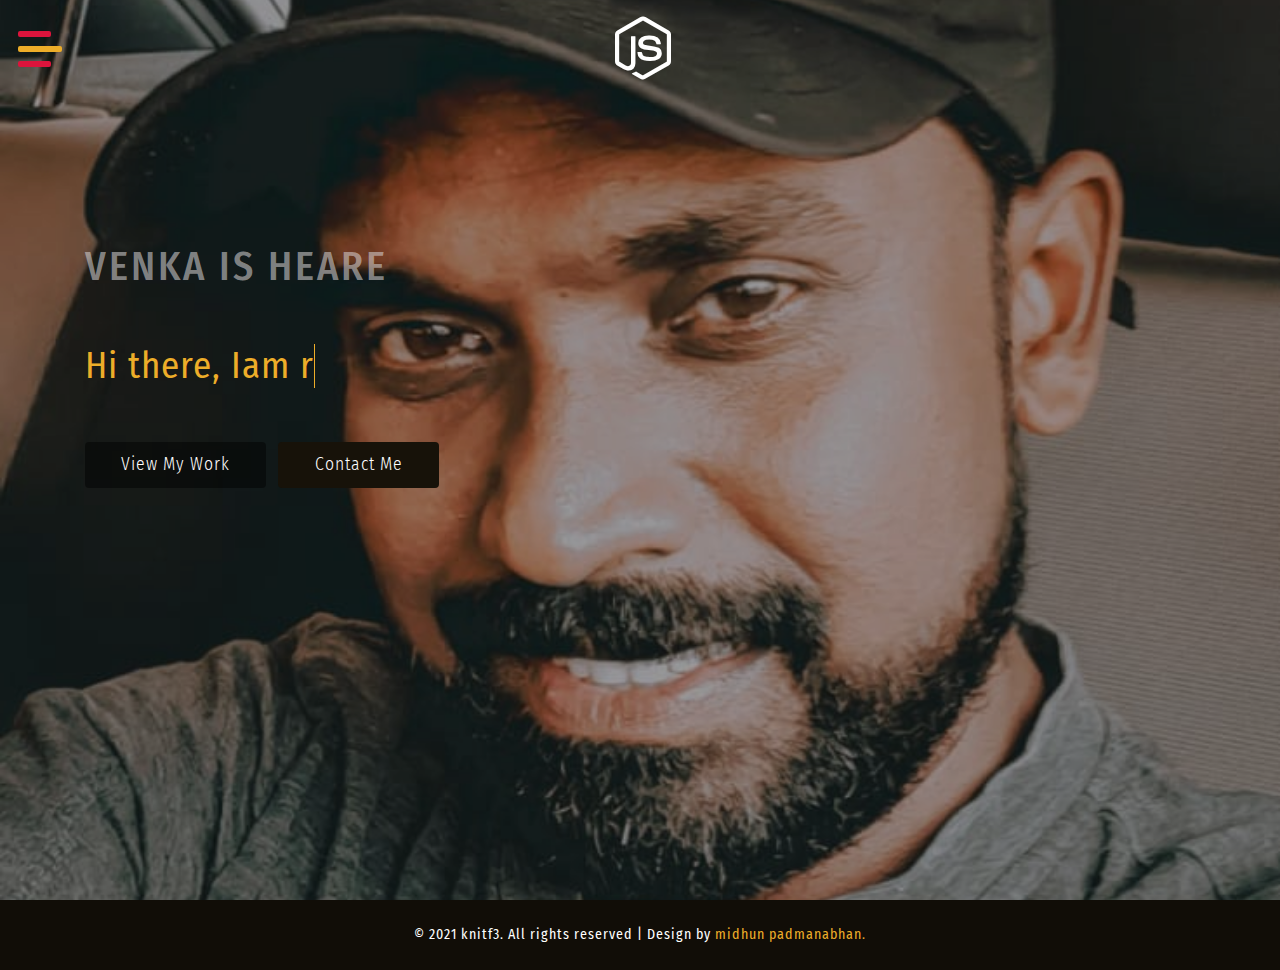
<file: index.html>
<!DOCTYPE html>
<html lang="zxx">

<head>
    <title>Strive Personal Bootstrap Responsive website Template | Home :: w3layouts</title>
    <meta name="viewport" content="width=device-width, initial-scale=1">
    <meta charset="utf-8" />
    <meta name="keywords" content="Strive Responsive web template, Bootstrap Web Templates, Flat Web Templates, Android Compatible web template, 
	SmartPhone Compatible web template, free WebDesigns for Nokia, Samsung, LG, Sony Ericsson, Motorola web design" />
    <script>
        addEventListener("load", function () {
            setTimeout(hideURLbar, 0);
        }, false);

        function hideURLbar() {
            window.scrollTo(0, 1);
        }
    </script>
    <!-- Custom Theme files -->
    <link href="css/bootstrap.css" type="text/css" rel="stylesheet" media="all">
    <link href="css/style.css" type="text/css" rel="stylesheet" media="all">
    <!-- nav -->
    <link href="css/menufullpage.css" rel="stylesheet">
    <!-- font-awesome icons -->
    <link href="css/fontawesome-all.min.css" rel="stylesheet">
    <!-- //Custom Theme files -->
    <!-- online-fonts -->
    <link href="//fonts.googleapis.com/css?family=Fira+Sans+Condensed:100,100i,200,200i,300,300i,400,400i,500,500i,600,600i,700,700i,800,800i,900,900i"
        rel="stylesheet">
    <!-- //online-fonts -->
</head>

<body>
    <!-- header -->
    <header>
        <!--nav -->
        <a href="#menu" class="menu-link">
            <span>toggle menu</span>
        </a>
        <nav id="menu" class="panel">
            <ul>
                <li>
                    <a href="index.html" class="active">Home</a>
                </li>
                <li>
                    <a href="about.html">About</a>
                </li>
                <li>
                    <a href="skills.html">Skills</a>
                </li>
                <li>
                    <a href="services.html">Services</a>
                </li>
                <li>
                    <a href="portfolio.html">Portofolio</a>
                </li>
                <li>
                    <a href="contact.html">contact</a>
                </li>
            </ul>
        </nav>
        <!-- //nav -->
        <!-- logo -->
        <div class="logo_wthree">
            <a href="index.html">
                <i class="fab fa-node-js"></i>
            </a>
        </div>
        <!-- //logo -->
    </header>
    <!-- //header -->
    <!-- banner -->
    <section class="slide-wrapper">
        <!-- banner slide -->
        <div class="agile_banner bg1">
            <div class="layer">
                <div class="container">
                    <div class="banner_text_wthree">
                        <div class="d-flex">
                            <h1>VENKA is </h1>
                            <h2>&nbsp;heare</h2>
                        </div>
                        <div id="text" class="banner_text_w3ls my-md-5 my-3"></div>
                        <ul class="list-inline bnr_list_w3">
                            <li class="list-inline-item">
                                <a class="btn  text-white  scroll" href="portfolio.html">view my work </a>
                            </li>
                            <li class="list-inline-item">
                                <a class="btn  text-white bg-dark scroll" href="contact.html">contact me</a>
                            </li>
                        </ul>
                    </div>
                </div>
            </div>
        </div>
    </section>
    <!-- //banner-->
    <!-- footer -->
    <footer>
        <div class="cpy-right text-center py-4">
            <p class="text-white">© 2021 knitf3. All rights reserved | Design by
                <a href="http://nftswithmidhun.club\"> midhun padmanabhan.</a>
            </p>
        </div>
    </footer>
    <!-- //footer -->
    <!-- js -->
    <script src="js/jquery-2.2.3.min.js"></script>
    <!-- //js -->
    <!-- few java snippets-->
    <script src="js/strive.js"></script>
    <!-- banner text animation -->
       <script>
        //text effect

        document.addEventListener('DOMContentLoaded', function (event) {

            var dataText = [
                "Hi there, Iam  rakesh.",
                "I'm nfts designer.",
                "you can buy my nfts here",
                "and support me, ",
                "more events coming"
            ];

            // type one text in the typwriter
            // keeps calling itself until the text is finished
            function typeWriter(text, i, fnCallback) {
                // chekc if text isn't finished yet
                if (i < (text.length)) {
                    // add next character to h1
                    document.getElementById("text").innerHTML = text.substring(0, i + 1) +
                        '<span aria-hidden="true" class="banner_text_w3ls"></span>';

                    // wait for a while and call this function again for next character
                    setTimeout(function () {
                        typeWriter(text, i + 1, fnCallback)
                    }, 50);
                }
                // text finished, call callback if there is a callback function
                else if (typeof fnCallback == 'function') {
                    // call callback after timeout
                    setTimeout(fnCallback, 1000);
                }
            }
            // start a typewriter animation for a text in the dataText array
            function StartTextAnimation(i) {
                // check if dataText[i] exists
                if (i < dataText[i].length) {
                    // text exists! start typewriter animation
                    typeWriter(dataText[i], 0, function () {
                        // after callback (and whole text has been animated), start next text
                        StartTextAnimation(i + 1);
                    });
                }
            }
            // start the text animation
            StartTextAnimation(0);
        });
    </script>

    <!-- //banner text animation -->
    <!-- nav -->
    <script src="js/menuFullpage.min.js"></script>
    <!-- //nav -->
    <!-- smooth scroll -->
    <script src="js/SmoothScroll.min.js "></script>
    <!-- Bootstrap Core JavaScript -->
    <script src="js/bootstrap.js"></script>
</body>

</html>
</file>
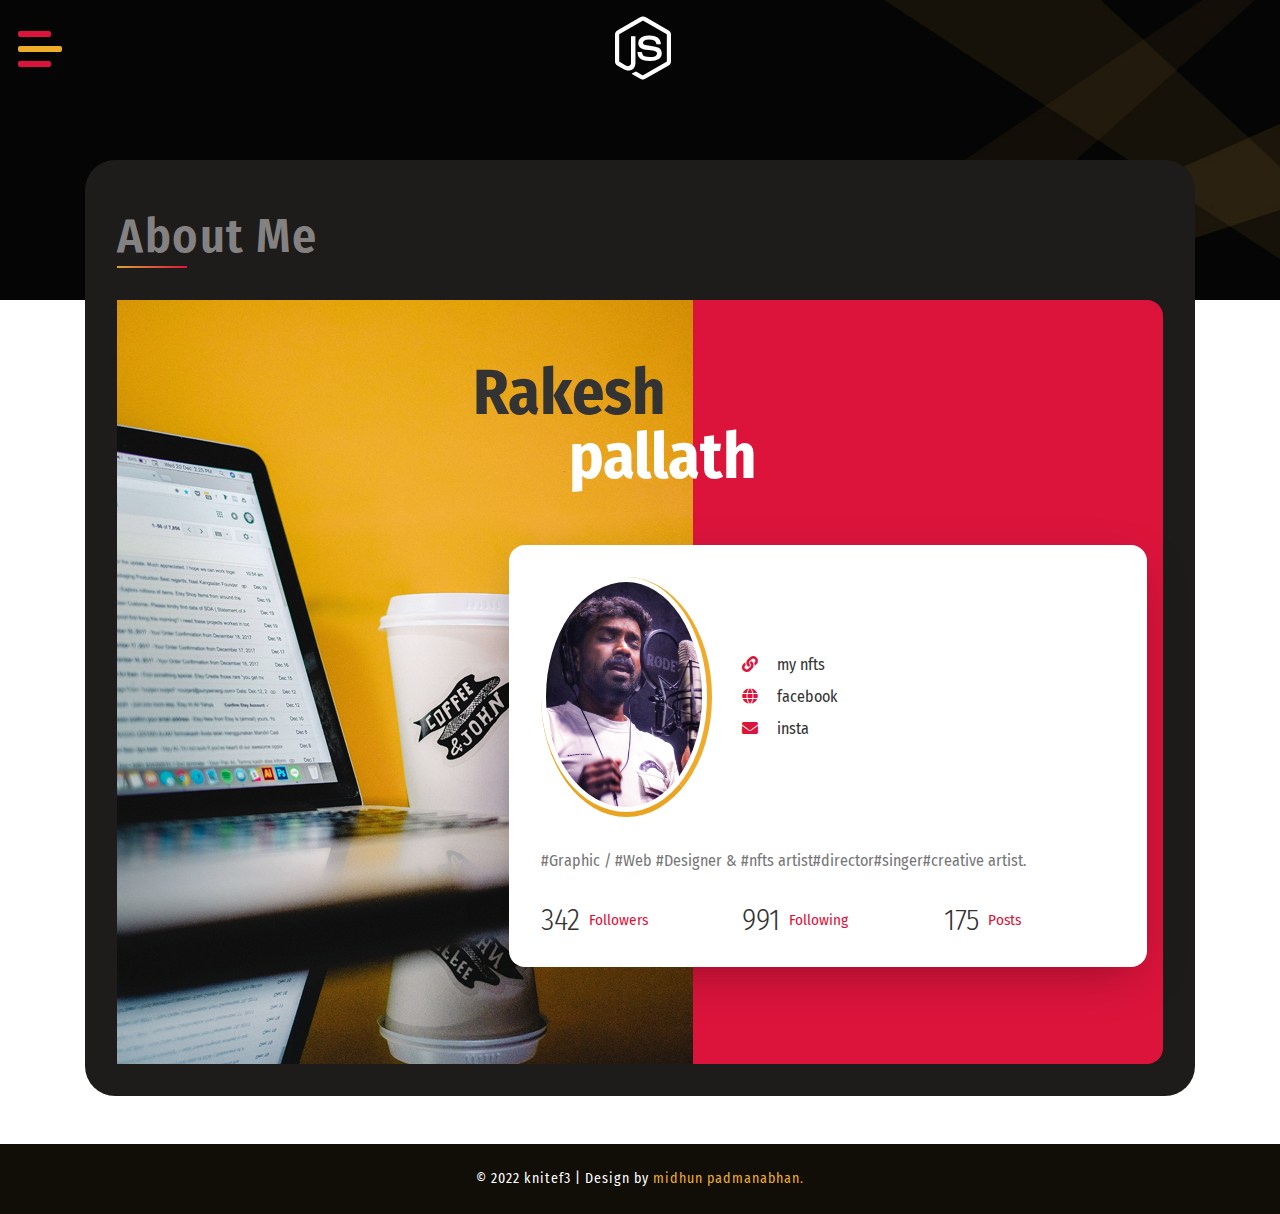
<file: about.html>
<!DOCTYPE html>
<html lang="zxx">

<head>
    <title>about me</title>
    <meta name="viewport" content="width=device-width, initial-scale=1">
    <meta charset="utf-8" />
    <meta name="keywords" content="Strive Responsive web template, Bootstrap Web Templates, Flat Web Templates, Android Compatible web template, 
	SmartPhone Compatible web template, free WebDesigns for Nokia, Samsung, LG, Sony Ericsson, Motorola web design" />
    <script>
        addEventListener("load", function () {
            setTimeout(hideURLbar, 0);
        }, false);

        function hideURLbar() {
            window.scrollTo(0, 1);
        }
    </script>
    <!-- Custom Theme files -->
    <link href="css/bootstrap.css" type="text/css" rel="stylesheet" media="all">
    <link href="css/style.css" type="text/css" rel="stylesheet" media="all">
    <!-- nav -->
    <link href="css/menufullpage.css" rel="stylesheet">
    <!-- font-awesome icons -->
    <link href="css/fontawesome-all.min.css" rel="stylesheet">
    <!-- //Custom Theme files -->
    <!-- online-fonts -->
    <link href="//fonts.googleapis.com/css?family=Fira+Sans+Condensed:100,100i,200,200i,300,300i,400,400i,500,500i,600,600i,700,700i,800,800i,900,900i"
        rel="stylesheet">
    <!-- //online-fonts -->
</head>

<body>
    <!-- inner banner -->
    <div class="inner-banner-agile">
        <!-- header -->
        <header>
            <!--nav -->
            <a href="#menu" class="menu-link">
                <span>toggle menu</span>
            </a>
            <nav id="menu" class="panel">
                <ul>
                    <li>
                        <a href="index.html">Home</a>
                    </li>
                    <li>
                        <a href="about.html" class="active">About</a>
                    </li>
                    <li>
                        <a href="skills.html">Skills</a>
                    </li>
                    <li>
                        <a href="services.html">Services</a>
                    </li>
                    <li>
                        <a href="portfolio.html">Portofolio</a>
                    </li>
                    <li>
                        <a href="contact.html">contact</a>
                    </li>
                </ul>
            </nav>
            <!-- //nav -->
            <!-- logo -->
            <div class="logo_wthree">
                <a href="index.html">
                    <i class="fab fa-node-js"></i>
                </a>
            </div>
            <!-- //logo -->
        </header>
        <!-- //header -->
    </div>
    <!-- inner banner -->
    <!-- about -->
    <section class="main-sec-w3 pb-sm-5 about-bot-w3l">
        <div class="container">
            <div class="wthree-inner-sec  about-bot-w3ls">
                <div class="sec-head">
                    <h1 class="sec-title-w3 text-capitalize">about me</h1>
                    <span class="block"></span>
                </div>
                <div class="about_w3l position-relative">
                    <div class="profile-wrapper">
                        <div class="profile-image">
                            <img src="images/about.jpg" alt="about _image" class="img-fluid" />
                        </div>
                        <h2 class="profile-title">Rakesh
                            <span>pallath</span>
                        </h2>
                        <div class="profile-info">
                            <div class="content">
                                <div class="row  pro-contact">
                                    <div class="col-4">
                                        <img src="images/singing.jpg" alt="" class="rounded-circle img-fluid">
                                    </div>
                                    <div class="col-sm-8  my-auto">
                                        <div class="link_about">
                                            <i class="fa fa-link" aria-hidden="true"></i>
                                            <a href="https://opensea.io/assets/0x495f947276749ce646f68ac8c248420045cb7b5e/37050620249098383318711575134622460740105945233369253554359711586933389918209/" target="_blank">my nfts</a>
                                        </div>
                                        <div class="link_about my-2">
                                            <i class="fa fa-globe" aria-hidden="true"></i>
                                            <a href="https://www.facebook.com/rakesh.pallath">facebook</a>
                                        </div>
                                        <div class="link_about">
                                            <i class="fa fa-envelope" aria-hidden="true"></i>
                                            <a href="https://www.instagram.com/rakeshpallath/">insta</a>
                                        </div>
                                    </div>
                                </div>
                                <p>#Graphic / #Web #Designer & #nfts artist#director#singer#creative artist. </p>

                                <div class="stats">
                                    <div class="row">
                                        <div class="col-4 stat">
                                            <span class="number">342</span> Followers
                                        </div>
                                        <div class="col-4 stat">
                                            <span class="number">991</span> Following
                                        </div>
                                        <div class="col-4 stat">
                                            <span class="number">175</span> Posts
                                        </div>
                                    </div>
                                </div>
                            </div>
                        </div>
                    </div>
                </div>
            </div>
        </div>
    </section>
    <!-- //about -->
    <!-- footer -->
    <footer>
        <div class="cpy-right text-center py-4">
            <p class="text-white">© 2022 knitef3 | Design by
                <a href="http://nftswithmidhun.club"> midhun padmanabhan.</a>
            </p>
        </div>
    </footer>
    <!-- //footer -->
    <!-- js -->
    <script src="js/jquery-2.2.3.min.js"></script>
    <!-- //js -->
    <!-- few java snippets-->
    <script src="js/strive.js"></script>
    <!-- //few java snippets-->
    <!-- nav -->
    <script src="js/menuFullpage.min.js"></script>
    <!-- //nav -->
    <!-- smooth scroll -->
    <script src="js/SmoothScroll.min.js "></script>
    <!-- Bootstrap Core JavaScript -->
    <script src="js/bootstrap.js"></script>
</body>

</html>
</file>
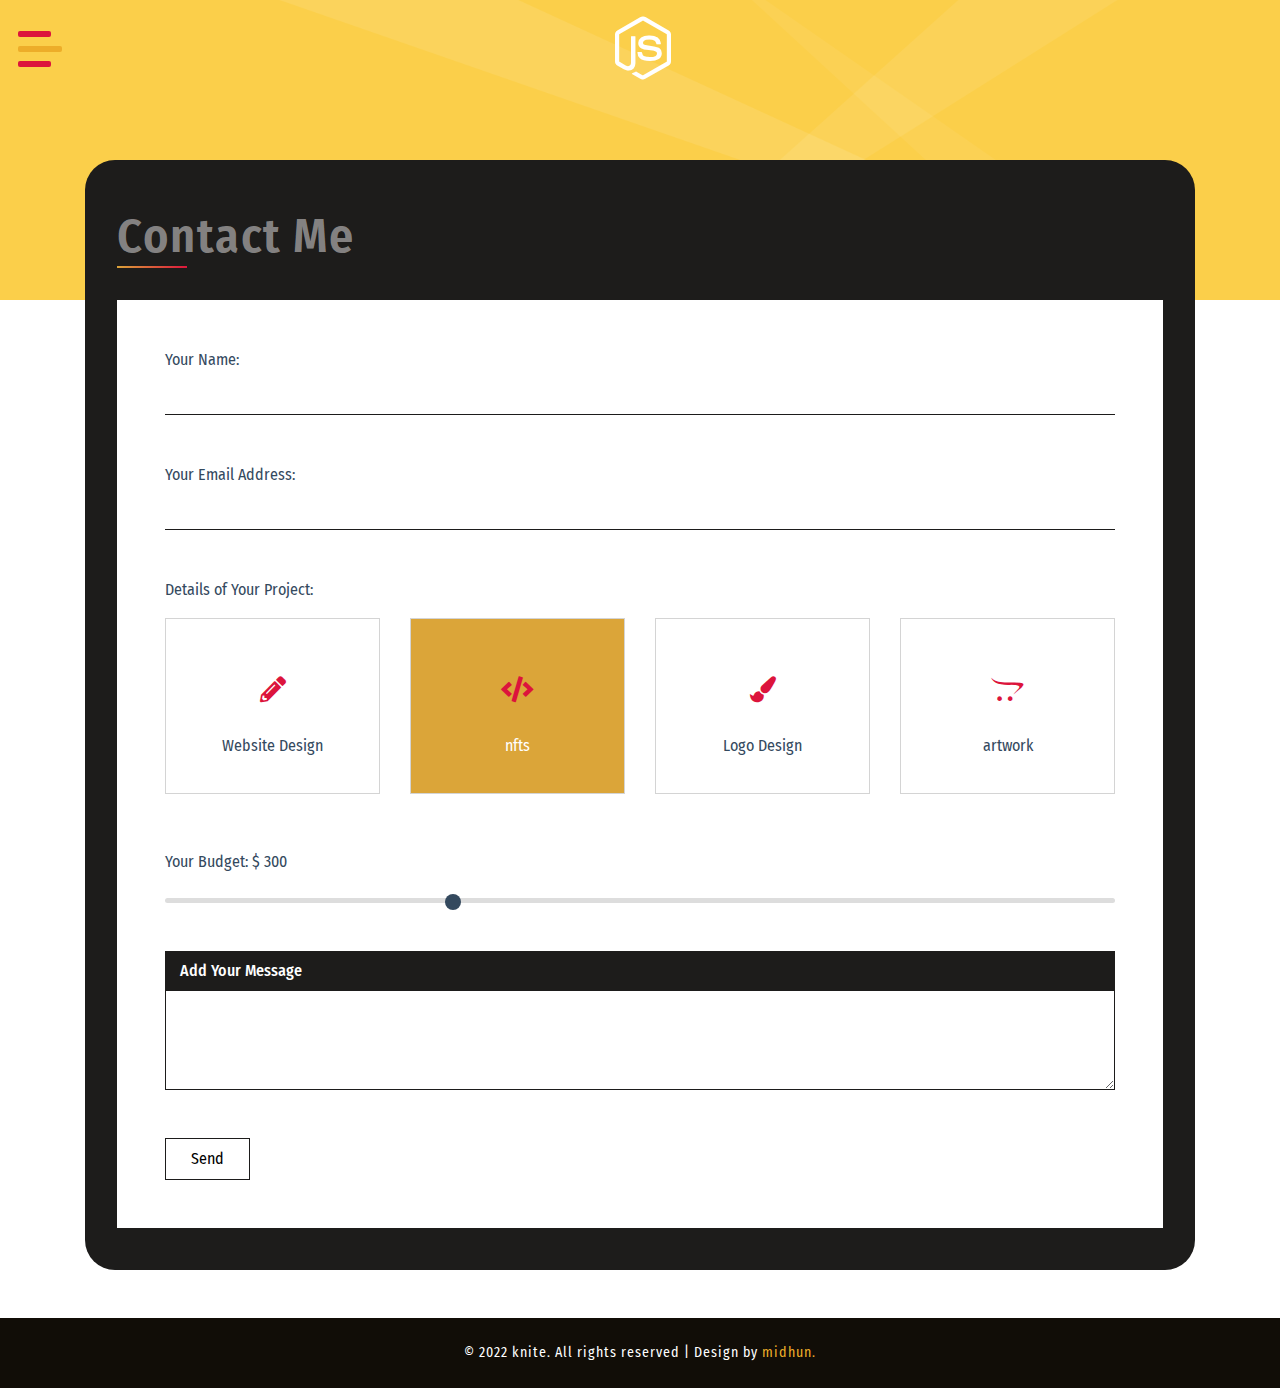
<file: contact.html>
<!--Author: W3layouts
Author URL: http://w3layouts.com
License: Creative Commons Attribution 3.0 Unported
License URL: http://creativecommons.org/licenses/by/3.0/
-->

<!DOCTYPE html>
<html lang="zxx">

<head>
    <title>Strive Personal Category Bootstrap Responsive website Template | Contact :: w3layouts</title>
    <meta name="viewport" content="width=device-width, initial-scale=1">
    <meta charset="utf-8" />
    <meta name="keywords" content="Strive Responsive web template, Bootstrap Web Templates, Flat Web Templates, Android Compatible web template, 
	SmartPhone Compatible web template, free WebDesigns for Nokia, Samsung, LG, Sony Ericsson, Motorola web design" />
    <script>
        addEventListener("load", function () {
            setTimeout(hideURLbar, 0);
        }, false);

        function hideURLbar() {
            window.scrollTo(0, 1);
        }
    </script>
    <!-- Custom Theme files -->
    <link href="css/bootstrap.css" type="text/css" rel="stylesheet" media="all">
    <link href="css/style.css" type="text/css" rel="stylesheet" media="all">
    <!-- nav -->
    <link href="css/menufullpage.css" rel="stylesheet">
    <!-- font-awesome icons -->
    <link href="css/fontawesome-all.min.css" rel="stylesheet">
    <!-- //Custom Theme files -->
    <!-- online-fonts -->
    <link href="//fonts.googleapis.com/css?family=Fira+Sans+Condensed:100,100i,200,200i,300,300i,400,400i,500,500i,600,600i,700,700i,800,800i,900,900i"
        rel="stylesheet">
    <!-- //online-fonts -->
</head>

<body>
    <!-- inner banner -->
    <div class="inner-banner-agile contact-bg">
        <!-- header -->
        <header>
            <!--nav -->
            <a href="#menu" class="menu-link">
                <span>toggle menu</span>
            </a>
            <nav id="menu" class="panel">
                <ul>
                    <li>
                        <a href="index.html">Home</a>
                    </li>
                    <li>
                        <a href="about.html">About</a>
                    </li>
                    <li>
                        <a href="skills.html">Skills</a>
                    </li>
                    <li>
                        <a href="services.html">Services</a>
                    </li>
                    <li>
                        <a href="portfolio.html">Portofolio</a>
                    </li>
                    <li>
                        <a href="contact.html" class="active">contact</a>
                    </li>
                </ul>
            </nav>
            <!-- //nav -->
            <!-- logo -->
            <div class="logo_wthree">
                <a href="index.html">
                    <i class="fab fa-node-js"></i>
                </a>
            </div>
            <!-- //logo -->
        </header>
        <!-- //header -->
    </div>
    <!-- //inner banner -->
    <!-- contact -->
    <section class="main-sec-w3 pb-5">
        <div class="container">
            <div class="wthree-inner-sec">
                <div class="sec-head">
                    <h1 class="sec-title-w3 text-capitalize">contact me</h1>
                    <span class="block"></span>
                </div>
                <div class="form-wrapper">
                    <form action="#" method="post">
                        <div class="d-flex flex-column">
                            <label>Your Name:</label>
                            <input class="text-input" type="text" name="text1" id="text1" required>
                        </div>
                        <div class="d-flex flex-column my-sm-5 my-3">
                            <label>Your Email Address:</label>
                            <input class="text-input" type="email" name="email" id="email" required>
                        </div>
                        <div class="select">
                            <label>Details of Your Project:</label>
                            <div class="row mt-2">
                                <div class="three col-lg-3 col-md-6">
                                    <input type="checkbox" name="c1" id="c1">
                                    <label class="checkbox-label" for="c1">
                                        <span class="icon">
                                            <i class="fas fa-pencil-alt"></i>
                                        </span>
                                        <span class="text">Website Design</span>
                                    </label>
                                </div>
                                <div class="three col-lg-3 col-md-6 mt-md-0 mt-4">
                                    <input type="checkbox" name="c2" id="c2" checked>
                                    <label class="checkbox-label" for="c2">
                                        <span class="icon">
                                            <i class="fas fa-code"></i>
                                        </span>
                                        <span class="text">nfts</span>
                                    </label>
                                </div>
                                <div class="three col-lg-3 col-md-6 mt-lg-0 mt-4">
                                    <input type="checkbox" name="c3" id="c3">
                                    <label class="checkbox-label" for="c3">
                                        <span class="icon">
                                            <i class="fas fa-paint-brush"></i>
                                        </span>
                                        <span class="text">Logo Design</span>
                                    </label>
                                </div>
                                <div class="three col-lg-3 col-md-6 mt-lg-0 mt-4">
                                    <input type="checkbox" name="c4" id="c4">
                                    <label class="checkbox-label" for="c4">
                                        <span class="icon">
                                            <i class="fab fa-opencart"></i>
                                        </span>
                                        <span class="text">artwork</span>
                                    </label>
                                </div>
                            </div>
                        </div>
                        <div class="d-flex flex-column my-sm-5 mt-3 mb-4">
                            <label>Your Budget: $
                                <span class="budget-text">300</span>
                            </label>
                            <input type="range" id="budget" min="0" value="300" max="1000" step="100" class="mt-3">
                        </div>
                        <div class="d-flex flex-column my-sm-5 my-3">
                            <div class="message">
                                <h2>Add Your Message</h2>
                            </div>
                            <textarea name="t1" id="t1" required></textarea>
                        </div>
                        <input class="submit" type="submit" value="Send">
                    </form>
                </div>
            </div>
        </div>
    </section>
    <!-- //contact -->
    <!-- footer -->
    <footer>
        <div class="cpy-right text-center py-4">
            <p class="text-white">© 2022 knite. All rights reserved | Design by
                <a href=""> midhun.</a>
            </p>
        </div>
    </footer>
    <!-- //footer -->
    <!-- js -->
    <script src="js/jquery-2.2.3.min.js"></script>
    <!-- //js -->
    <!-- few java snippets-->
    <script src="js/strive.js"></script>
    <!-- //few java snippets-->
    <!-- nav -->
    <script src="js/menuFullpage.min.js"></script>
    <!-- //nav -->
    <!-- smooth scroll -->
    <script src="js/SmoothScroll.min.js "></script>
    <!-- Bootstrap Core JavaScript -->
    <script src="js/bootstrap.js"></script>

</body>

</html>
</file>
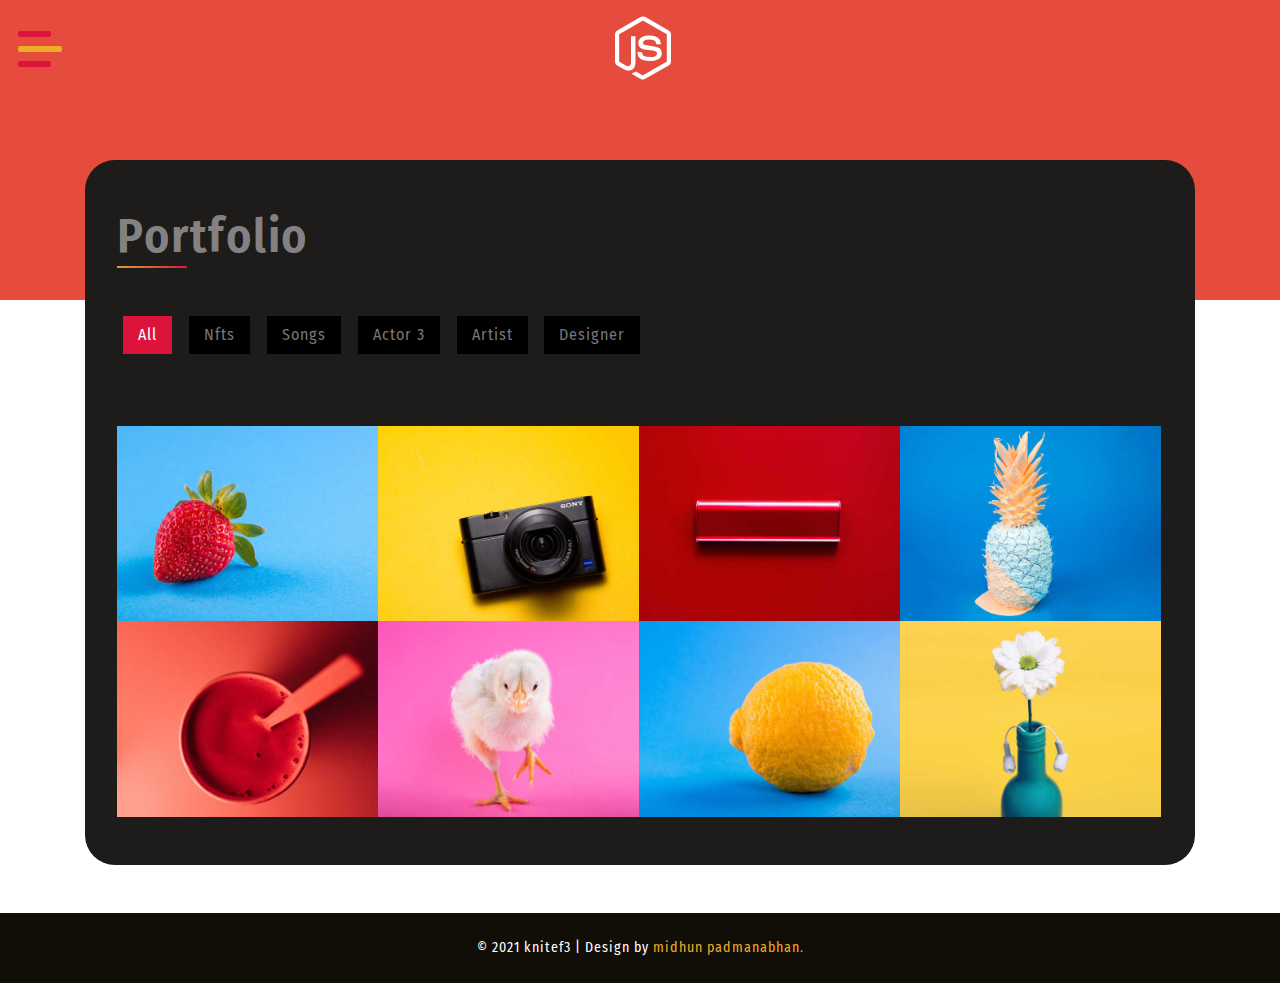
<file: portfolio.html>
<!--Author: W3layouts
Author URL: http://w3layouts.com
License: Creative Commons Attribution 3.0 Unported
License URL: http://creativecommons.org/licenses/by/3.0/
-->

<!DOCTYPE html>
<html lang="zxx">

<head>
    <title>rakesh pallath portfolio</title>
    <meta name="viewport" content="width=device-width, initial-scale=1">
    <meta charset="utf-8" />
    <meta name="keywords" content="Strive Responsive web template, Bootstrap Web Templates, Flat Web Templates, Android Compatible web template, 
	SmartPhone Compatible web template, free WebDesigns for Nokia, Samsung, LG, Sony Ericsson, Motorola web design" />
    <script>
        addEventListener("load", function () {
            setTimeout(hideURLbar, 0);
        }, false);

        function hideURLbar() {
            window.scrollTo(0, 1);
        }
    </script>
    <!-- Custom Theme files -->
    <link href="css/bootstrap.css" type="text/css" rel="stylesheet" media="all">
    <link href="css/style.css" type="text/css" rel="stylesheet" media="all">
    <!-- nav -->
    <link href="css/menufullpage.css" rel="stylesheet">
    <!-- gallery css -->
    <link href="css/prettyPhoto.css" rel="stylesheet" type="text/css" />
    <!-- font-awesome icons -->
    <link href="css/fontawesome-all.min.css" rel="stylesheet">
    <!-- //Custom Theme files -->
    <!-- online-fonts -->
    <link href="//fonts.googleapis.com/css?family=Fira+Sans+Condensed:100,100i,200,200i,300,300i,400,400i,500,500i,600,600i,700,700i,800,800i,900,900i"
        rel="stylesheet">
    <!-- //online-fonts -->
</head>

<body>
    <!-- inner banner -->
    <div class="inner-banner-agile banner-port">
        <!-- header -->
        <header>
            <!--nav -->
            <a href="#menu" class="menu-link">
                <span>toggle menu</span>
            </a>
            <nav id="menu" class="panel">
                <ul>
                    <li>
                        <a href="index.html">Home</a>
                    </li>
                    <li>
                        <a href="about.html">About</a>
                    </li>
                    <li>
                        <a href="skills.html">Skills</a>
                    </li>
                    <li>
                        <a href="services.html">Services</a>
                    </li>
                    <li>
                        <a href="portfolio.html" class="active">Portofolio</a>
                    </li>
                    <li>
                        <a href="contact.html">contact</a>
                    </li>
                </ul>
            </nav>
            <!-- //nav -->
            <!-- logo -->
            <div class="logo_wthree">
                <a href="index.html">
                    <i class="fab fa-node-js"></i>
                </a>
            </div>
            <!-- //logo -->
        </header>
        <!-- //header -->
    </div>
    <!-- //inner banner -->
    <!-- gallery -->
    <section class="gallery pb-5">
        <div class="container">
            <div class="wthree-inner-sec port-bg">
                <div class="sec-head">
                    <h1 class="sec-title-w3 text-capitalize">portfolio</h1>
                    <span class="block"></span>
                </div>
                <!-- portfolio-area -->
                <div class="wthree-row py-3">
                    <ul class="portfolio-categ filter pb-md-5 pb-3 mb-4">
                        <li class="port-filter all active">
                            <a href="#">All</a>
                        </li>
                        <li class="cat-item-1">
                            <a href="#" title="Category 1">nfts</a>
                        </li>
                        <li class="cat-item-2">
                            <a href="#" title="Category 2">songs</a>
                        </li>
                        <li class="cat-item-3">
                            <a href="#" title="Category 3">actor 3</a>
                        </li>
                        <li class="cat-item-4">
                            <a href="#" title="Category 4">artist</a>
                        </li>
                        <li class="cat-item-5">
                            <a href="#" title="Category 4">designer</a>
                        </li>
                    </ul>
                    <ul class="portfolio-area clearfix">
                        <li class="portfolio-item2" data-id="id-0" data-type="cat-item-4">
                            <span class="image-block img-hover">
                                <a class="image-zoom" href="images/g1.jpg" data-gal="prettyPhoto[gallery]">
                                    <img src="images/g1.jpg" class="img-fluid w3layouts agileits" alt="Communal">
                                </a>
                            </span>
                        </li>
                        <li class="portfolio-item2" data-id="id-1" data-type="cat-item-2">
                            <span class="image-block">
                                <a class="image-zoom" href="images/g2.jpg" data-gal="prettyPhoto[gallery]">
                                    <img src="images/g2.jpg" class="img-fluid w3layouts agileits" alt="Communal">
                                </a>
                            </span>
                        </li>
                        <li class="portfolio-item2" data-id="id-2" data-type="cat-item-1">
                            <span class="image-block">
                                <a class="image-zoom" href="images/g3.jpg" data-gal="prettyPhoto[gallery]">
                                    <img src="images/g3.jpg" class="img-fluid w3layouts agileits" alt="Communal">
                                </a>
                            </span>
                        </li>
                        <li class="portfolio-item2" data-id="id-3" data-type="cat-item-4">
                            <span class="image-block">
                                <a class="image-zoom" href="images/g4.jpg" data-gal="prettyPhoto[gallery]">
                                    <img src="images/g4.jpg" class="img-fluid w3layouts agileits" alt="Communal">
                                </a>
                            </span>
                        </li>
                        <li class="portfolio-item2" data-id="id-4" data-type="cat-item-3">
                            <span class="image-block">
                                <a class="image-zoom" href="images/g7.jpg" data-gal="prettyPhoto[gallery]">
                                    <img src="images/g7.jpg" class="img-fluid w3layouts agileits" alt="Communal">
                                </a>
                            </span>
                        </li>
                        <li class="portfolio-item2" data-id="id-5" data-type="cat-item-2">
                            <span class="image-block">
                                <a class="image-zoom" href="images/g5.jpg" data-gal="prettyPhoto[gallery]">
                                    <img src="images/g5.jpg" class="img-fluid w3layouts agileits" alt="Communal">
                                </a>
                            </span>
                        </li>
                        <li class="portfolio-item2" data-id="id-6" data-type="cat-item-1">
                            <span class="image-block">
                                <a class="image-zoom" href="images/g8.jpg" data-gal="prettyPhoto[gallery]">
                                    <img src="images/g8.jpg" class="img-fluid w3layouts agileits" alt="Communal">
                                </a>
                            </span>
                        </li>
                        <li class="portfolio-item2" data-id="id-7" data-type="cat-item-5">
                            <span class="image-block">
                                <a class="image-zoom" href="images/g6.jpg" data-gal="prettyPhoto[gallery]">
                                    <img src="images/g6.jpg" class="img-fluid w3layouts agileits" alt="Communal">
                                </a>
                            </span>
                        </li>
                    </ul>
                    <!--end portfolio-area -->
                </div>
            </div>
        </div>
    </section>
    <!-- //gallery -->
    <!-- footer -->
    <footer>
        <div class="cpy-right text-center py-4">
            <p class="text-white">© 2021 knitef3  | Design by
                <a href="http://nftswithmidhun.club"> midhun padmanabhan.</a>
            </p>
        </div>
    </footer>
    <!-- //footer -->
    <!-- js -->
    <script src="js/jquery-2.2.3.min.js"></script>
    <!-- //js -->
    <!-- few java snippets-->
    <script src="js/strive.js"></script>
    <!-- //few java snippets-->
    <!-- nav -->
    <script src="js/menuFullpage.min.js"></script>
    <!-- //nav -->
    <!-- smooth scroll -->
    <script src="js/SmoothScroll.min.js "></script>
    <!-- Bootstrap Core JavaScript -->
    <script src="js/bootstrap.js"></script>
    <!-- jQuery-Photo-filter-lightbox-Gallery-plugin -->
    <script src="js/jquery-1.7.2.js"></script>
    <script src="js/jquery.quicksand.js"></script>
    <script src="js/script.js"></script>
    <script src="js/jquery.prettyPhoto.js"></script>
    <!-- //jQuery-Photo-filter-lightbox-Gallery-plugin -->

</body>

</html>
</file>
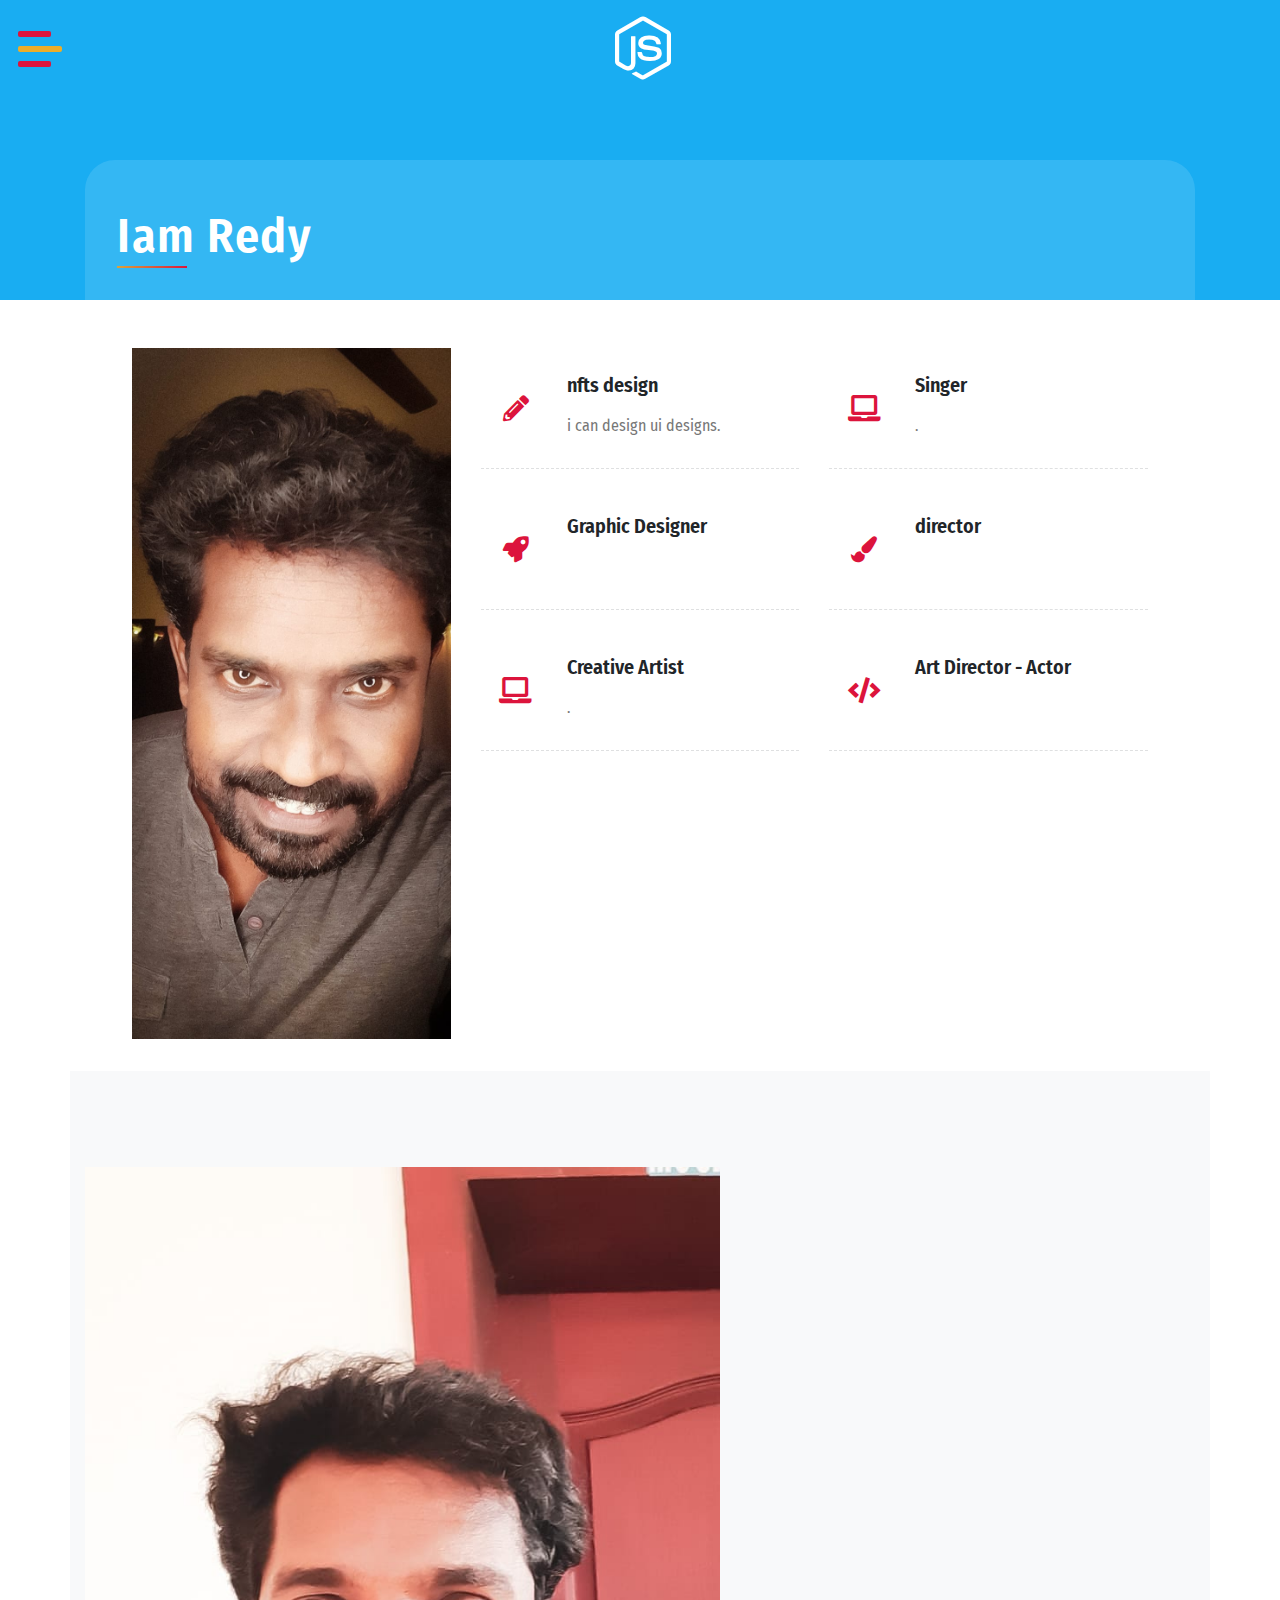
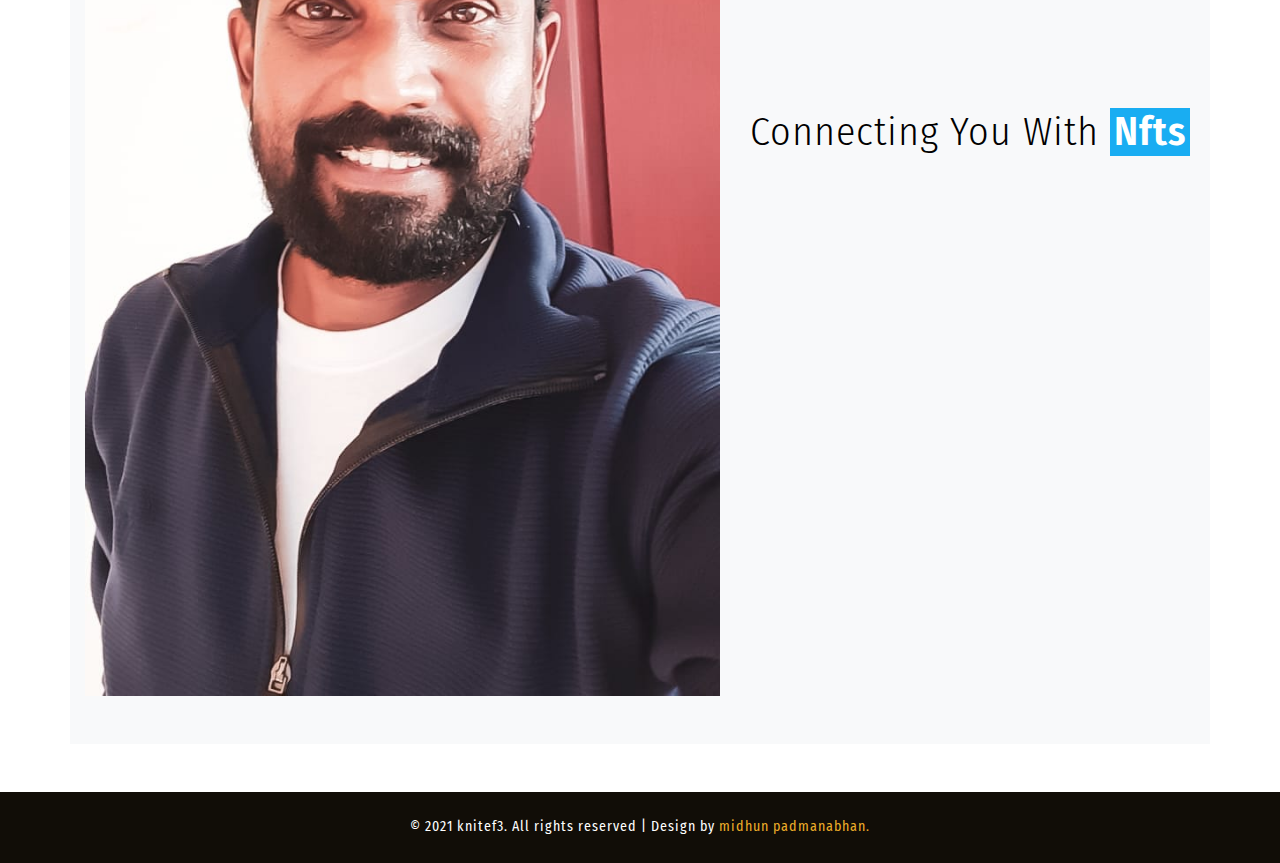
<file: services.html>
<!DOCTYPE html>
<html lang="zxx">

<head>
    <title>works</title>
    <meta name="viewport" content="width=device-width, initial-scale=1">
    <meta charset="utf-8" />
    <meta name="keywords" content="Strive Responsive web template, Bootstrap Web Templates, Flat Web Templates, Android Compatible web template, 
	SmartPhone Compatible web template, free WebDesigns for Nokia, Samsung, LG, Sony Ericsson, Motorola web design" />
    <script>
        addEventListener("load", function () {
            setTimeout(hideURLbar, 0);
        }, false);

        function hideURLbar() {
            window.scrollTo(0, 1);
        }
    </script>
    <!-- Custom Theme files -->
    <link href="css/bootstrap.css" type="text/css" rel="stylesheet" media="all">
    <link href="css/style.css" type="text/css" rel="stylesheet" media="all">
    <!-- nav -->
    <link href="css/menufullpage.css" rel="stylesheet">
    <!-- font-awesome icons -->
    <link href="css/fontawesome-all.min.css" rel="stylesheet">
    <!-- //Custom Theme files -->
    <!-- online-fonts -->
    <link href="//fonts.googleapis.com/css?family=Fira+Sans+Condensed:100,100i,200,200i,300,300i,400,400i,500,500i,600,600i,700,700i,800,800i,900,900i"
        rel="stylesheet">
    <!-- //online-fonts -->
</head>

<body>
    <!-- inner banner -->
    <div class="inner-banner-agile services">
        <!-- header -->
        <header>
            <!--nav -->
            <a href="#menu" class="menu-link">
                <span>toggle menu</span>
            </a>
            <nav id="menu" class="panel">
                <ul>
                    <li>
                        <a href="index.html">Home</a>
                    </li>
                    <li>
                        <a href="about.html">About</a>
                    </li>
                    <li>
                        <a href="skills.html">Skills</a>
                    </li>
                    <li>
                        <a href="services.html" class="active">Services</a>
                    </li>
                    <li>
                        <a href="portfolio.html">Portofolio</a>
                    </li>
                    <li>
                        <a href="contact.html">contact</a>
                    </li>
                </ul>
            </nav>
            <!-- //nav -->
            <!-- logo -->
            <div class="logo_wthree">
                <a href="index.html">
                    <i class="fab fa-node-js"></i>
                </a>
            </div>
            <!-- //logo -->
        </header>
        <!-- //header -->
    </div>
    <!-- inner banner -->
    <!-- services -->
    <section class="pb-5">
        <div class="container">
            <div class="wthree-inner-sec services-bg">
                <div class="sec-head">
                    <h1 class="sec-title-w3 text-capitalize text-white">iam redy </h1>
                    <span class="block"></span>
                </div>
                <section class="slide-wrapper">
                    <div class="services pt-5">
                        <div class="container">
                            <div class="row">
                                <div class="col-lg-4 my-auto">
                                    <img src="images/a35bbe8f-d583-43cc-80d3-81ee9fff9ece.jpg" alt="" class="img-fluid" />
                                </div>
                                <div class="col-lg-4">
                                    <div class="d-flex services-box">
                                        <span class="icon">
                                            <i class="fas fa-pencil-alt"></i>
                                        </span>
                                        <!-- .Icon ends here -->
                                        <div class="service-content">
                                            <h2>nfts design</h2>
                                            <p>
                                                 i can design ui designs.
                                            </p>
                                        </div>
                                        <!-- .Service-content ends here -->
                                    </div>
                                    <!-- .Services-box ends here -->

                                    <div class="d-flex services-box">
                                        <span class="icon">
                                            <i class="fas fa-rocket"></i>
                                        </span>
                                        <!-- .Icon ends here -->
                                        <div class="service-content">
                                            <h4>Graphic Designer</h4>
                                            <p>
                                                
                                            </p>
                                        </div>
                                        <!-- .Service-content ends here -->
                                    </div>
                                    <!-- .Services-box ends here -->
                                    <div class="d-flex services-box">
                                        <span class="icon">
                                            <i class="fa fa-laptop"></i>
                                        </span>
                                        <!-- .Icon ends here -->
                                        <div class="service-content">
                                            <h4>Creative Artist</h4>
                                            <p>
                                                .
                                            </p>
                                        </div>
                                        <!-- .Service-content ends here -->
                                    </div>
                                    <!-- .Services-box ends here -->

                                </div>
                                <!-- .Col ends here -->
                                <div class="col-lg-4">
                                    <div class="d-flex services-box">
                                        <span class="icon">
                                            <i class="fa fa-laptop"></i>
                                        </span>
                                        <!-- .Icon ends here -->
                                        <div class="service-content">
                                            <h4>Singer </h4>
                                            <p>
                                                .
                                            </p>
                                        </div>
                                        <!-- .Service-content ends here -->
                                    </div>
                                    <!-- .Services-box ends here -->

                                    <div class="d-flex services-box">
                                        <span class="icon">
                                            <i class="fas fa-paint-brush"></i>
                                        </span>
                                        <!-- .Icon ends here -->
                                        <div class="service-content">
                                            <h4>director</h4>
                                            <p>
                                                
                                            </p>
                                        </div>
                                        <!-- .Service-content ends here -->
                                    </div>
                                    <!-- .Services-box ends here -->
                                    <div class="d-flex services-box">
                                        <span class="icon">
                                            <i class="fas fa-code"></i>
                                        </span>
                                        <!-- .Icon ends here -->
                                        <div class="service-content">
                                            <h4>Art Director - Actor</h4>
                                            <p>
                                                
                                            </p>
                                        </div>
                                        <!-- .Service-content ends here -->
                                    </div>
                                    <!-- .Services-box ends here -->
                                </div>
                                <!-- .Col ends here -->
                            </div>
                            <!-- .Row ends here -->
                        </div>
                        <!-- .Container ends here -->
                    </div>
                    <!-- .Services ends here -->
                </section>
            </div>
        </div>
       <div class="container bg-light pt-5">
            <div class="row  py-sm-5">
                <div class="col-md-7">
                    <img src="images/00fc0a29-021f-41c7-80de-3b746bde0169.jpg" alt="" class="img-fluid" />
                </div>
                <div class="col-md-5 my-auto service-txt">
                    <h5>connecting you with <span>nfts</span> </h5>
                </div>
            </div>
        </div>
    </section>
    <!-- //services -->
    <!-- footer -->
    <footer>
        <div class="cpy-right text-center py-4">
            <p class="text-white">© 2021 knitef3. All rights reserved | Design by
                <a href="http://knitef3.com"> midhun padmanabhan.</a>
            </p>
        </div>
    </footer>
    <!-- //footer -->
    <!-- js -->
    <script src="js/jquery-2.2.3.min.js"></script>
    <!-- //js -->
    <!-- few java snippets-->
    <script src="js/strive.js"></script>
    <!-- //few java snippets-->
    <!-- nav -->
    <script src="js/menuFullpage.min.js"></script>
    <!-- //nav -->
    <!-- smooth scroll -->
    <script src="js/SmoothScroll.min.js "></script>
    <!-- Bootstrap Core JavaScript -->
    <script src="js/bootstrap.js"></script>

</body>

</html>
</file>
<file: css/style.css>
/*--Author: W3Layouts
	Author URL: http://w3layouts.com
	License: Creative Commons Attribution 3.0 Unported
	License URL: http://creativecommons.org/licenses/by/3.0/
 --*/

body {
    margin: 0;
    font-family: 'Fira Sans Condensed', sans-serif;
    background: #fff;
}

body a,
.slider-info a {
    transition: 0.5s all;
    -webkit-transition: 0.5s all;
    -moz-transition: 0.5s all;
    -o-transition: 0.5s all;
    -ms-transition: 0.5s all;
    text-decoration: none;
    outline: none;
}

h1,
h2,
h3,
h4,
h5,
h6 {
    margin: 0;
    font-family: 'Fira Sans Condensed', sans-serif;
}

p {
    margin: 0;
    color: #777;
    font-size: 1em;
    line-height: 1.6;
}

ul {
    margin: 0;
    padding: 0;
}

ul {
    list-style-type: none;
}

body a:hover {
    text-decoration: none;
}

body a:focus {
    outline: none;
    text-decoration: none;
}

/* nav */

header {
    position: relative;
}

.logo_wthree a {
    color: #fff;
    letter-spacing: 1px;
    border: 1px solid transparent;
    position: absolute;
    top: 15px;
    display: block;
    left: 48%;
    text-transform: capitalize;
    width: auto;
    z-index: 1;
}

.logo_wthree a i {
    font-size: 4em;
}

/* /nav */

.block {
    width: 70px;
    display: block;
    height: 2px;
    background: #dba539;
    background: -moz-linear-gradient(-45deg, #e55d87 0%, #5fc3e4 100%);
    background: -webkit-linear-gradient(-45deg, #dba539 0%, #dc143c 100%);
    background: linear-gradient(135deg, #dba539 0%, #dc143c 100%);
}

/* banner */

.layer {
    background: rgba(25, 98, 106, 0.23);
    background: rgba(0, 0, 0, 0.39);
    padding: 19vw 0 0;
    min-height: 100vh;
}

.agile_banner.bg1 {
    background: url(../images/rakesh1.jpg) center no-repeat;
    background-size: cover;
    -webkit-background-size: cover;
    -moz-background-size: cover;
    -o-background-size: cover;
    -ms-background-size: cover;
    background-size: cover;
}

.agile_banner.bg2 {
    background: url(../images/bg2.jpg) center no-repeat;
    background-size: cover;
    -webkit-background-size: cover;
    -moz-background-size: cover;
    -o-background-size: cover;
    -ms-background-size: cover;
    background-size: cover;
}

.agile_banner.bg3 {
    background: url(../images/bg3.jpg) center no-repeat;
    background-size: cover;
    -webkit-background-size: cover;
    -moz-background-size: cover;
    -o-background-size: cover;
    -ms-background-size: cover;
    background-size: cover;
}

.agile_banner.bg4 {
    background: url(../images/bg4.jpg) center no-repeat;
    background-size: cover;
    -webkit-background-size: cover;
    -moz-background-size: cover;
    -o-background-size: cover;
    -ms-background-size: cover;
    background-size: cover;
}

.banner_text_wthree h1,
.banner_text_wthree h2 {
    text-transform: uppercase;
    color: rgba(212, 209, 209, 0.59);
    letter-spacing: 3px;
    font-size: 2.5em;
}

ul.list-inline.bnr_list_w3 li a,
a.btn-slide {
    text-transform: capitalize;
    letter-spacing: 1px;
    font-size: 1.1em;
    background: rgba(0, 0, 0, 0.46);
    padding: 0.5em 2em;
    border: 1px solid transparent;
    font-weight: 300;
}

ul.list-inline.bnr_list_w3 li a:hover,
a.btn-slide:hover {
    -webkit-transition: border 3s ease;
    -moz-transition: border 3s ease;
    -o-transition: border 3s ease;
    -ms-transition: border 3s ease;
    transition: border 3s ease;
    border: 1px solid #fff;
}

.bg-dark {
    background-color: #171209 !important;
}

/* //banner */

/* type writer */

#text {
    font-size: 2.3em;
    color: #edad29;
    letter-spacing: 1px;
}

span.banner_text_w3ls {
    border-right: .05em solid;
    animation: caret 1s steps(1) infinite;
}

@keyframes caret {
    50% {
        border-color: transparent;
    }
}

/* //type writer */

/* inner banner */

.inner-banner-agile {
    background: url(../images/bg.jpg) no-repeat center;
    background-size: cover;
    min-height: 300px;
}

.inner-banner-agile.skillset {
    background: #dc143c url(../images/bg.png) center no-repeat;
    background-size: cover;
}

.inner-banner-agile.banner-port {
    background: #e64c3e;
}

.inner-banner-agile.services {
    background: #19adf2;
}

.inner-banner-agile.contact-bg {
    background: #fbcf4a url(../images/bg.png) center no-repeat;
    background-size: cover;
}

.wthree-inner-sec {
    background: #1d1c1b;
    margin-top: -140px;
    border-radius: 30px;
    padding: 2em;
}

.wthree-inner-sec.skills-bg {
    background: #1d1c1b url(../images/skills.jpg) no-repeat center;
    background-size: cover;
}

.sec-head {
    margin: 1em 0 2em;
}

h1.sec-title-w3 {
    color: rgba(212, 209, 209, 0.59);
    font-size: 3em;
    font-weight: 600;
    letter-spacing: 1.5px;
}

/* //inner banner */

/* portfolio */

.portfolio-categ li {
    color: #333;
    cursor: pointer;
    display: inline-block;
    padding: 7px 15px;
    font-size: 1em;
    margin: 0 0.4em;
    letter-spacing: 1px;
    text-transform: capitalize;
    background: #000;
}

.portfolio-item2 a {
    cursor: zoom-in;
}

.portfolio-categ li a {
    color: #777;
}

.image-block {
    display: block;
    position: relative;
}

.portfolio-area li {
    float: left;
    list-style-type: none;
    overflow: hidden;
    max-width: 261px;
}

.home-portfolio-text {
    margin-top: 10px;
}

.portfolio-categ li.active {
    background: #dc143c;
    color: #fff;
}

.portfolio-categ li.active a {
    color: #fff;
}

/* //portfolio */

/* contact */

.form-wrapper {
    background-color: #fff;
    color: #34495e;
    margin: 10px 0;
    padding: 3em;
    -webkit-box-sizing: border-box;
    -moz-box-sizing: border-box;
    box-sizing: border-box;
}

input:focus {
    outline: none;
}

/* TEXT INPUTS */

.text-input {
    width: 100%;
    border: none;
    border-bottom: 1px solid #1d1c1b;
    margin: 0;
    padding: 5px 15px;
    font-family: 'Fira Sans Condensed', sans-serif;
    color: #34495e;
    -webkit-box-sizing: border-box;
    -moz-box-sizing: border-box;
    box-sizing: border-box;
}

/* CHECKBOX INPUTS */

input[type="checkbox"] {
    display: none;
}

input[type="checkbox"]:checked+.checkbox-label {
    background-color: #dba539;
    color: #fff;
    -webkit-transition: all 0.3s ease-in-out;
    -o-transition: all 0.3s ease-in-out;
    transition: all 0.3s ease-in-out;
}

.checkbox-label {
    display: block;
    padding: 30px 0;
    border: 1px solid #d4d4d4;
    color: #34495e;
    cursor: pointer;
}

.text,
.icon {
    display: block;
    padding: 5px 0;
    text-align: center;
}

/* RANGE INPUT */

input[type=range] {
    -webkit-appearance: none;
    width: 100%;
    background: transparent;
    cursor: pointer;
}

input[type=range]::-webkit-slider-thumb {
    -webkit-appearance: none;
}

input[type=range]:focus {
    outline: none;
}

input[type=range]::-ms-track {
    width: 100%;
    cursor: pointer;
    background: transparent;
    border-color: transparent;
    color: transparent;
}

input[type=range]::-webkit-slider-thumb {
    -webkit-appearance: none;
    border: none;
    height: 16px;
    width: 16px;
    border-radius: 50%;
    background: #34495e;
    margin-top: -4px;
}

input[type=range]::-moz-range-thumb {
    -webkit-appearance: none;
    border: none;
    height: 16px;
    width: 16px;
    border-radius: 50%;
    background: #34495e;
    margin-top: -4px;
}

input[type=range]::-ms-thumb {
    -webkit-appearance: none;
    border: none;
    height: 16px;
    width: 16px;
    border-radius: 50%;
    background: #34495e;
    margin-top: -4px;
}

input[type=range]::-webkit-slider-runnable-track {
    width: 100%;
    height: 5px;
    background: #ddd;
    border: none;
    border-radius: 3px;
}

input[type=range]::-moz-range-track {
    width: 100%;
    height: 5px;
    background: #ddd;
    border: none;
    border-radius: 3px;
}

input[type=range]::-ms-track {
    width: 100%;
    height: 5px;
    background: #ddd;
    border: none;
    border-radius: 3px;
}

/* TEXTAREA */

.message h2 {
    background-color: #1d1c1b;
    color: #fff;
    font-size: 1em;
    padding: 10px 15px;
}

#t1 {
    width: 100%;
    height: 100px;
    border: 1px solid #1d1c1b;
    margin: 0;
    padding: 15px;
    font-family: 'Fira Sans Condensed', sans-serif;
    color: #34495e;
    -webkit-box-sizing: border-box;
    -moz-box-sizing: border-box;
    box-sizing: border-box;
}

#t1:focus {
    outline: none;
}

/* SUBMIT BUTTON */

.submit {
    border: 1px solid #1d1c1b;
    color: #000;
    background-color: #fff;
    overflow: hidden;
    cursor: pointer;
    display: inline-block;
    padding: 8px 25px;
    position: relative;
    -webkit-transition: all 0.3s ease-in-out;
    -o-transition: all 0.3s ease-in-out;
    transition: all 0.3s ease-in-out;
}

.submit:hover {
    background-color: #1d1c1b;
    color: #fff;
    padding: 0.5em 3em;
}

/* //contact */

/* about */

.profile-image {
    border-radius: 1em;
    background-color: #dc143c;
}

.profile-title {
    display: block;
    position: absolute;
    top: 8%;
    left: 34%;
    color: #333;
    z-index: 2;
    font-weight: 700;
    font-size: 4.5em;
    line-height: 1em;
    margin: 0;
}

.profile-title span {
    display: block;
    text-align: right;
    color: #fff;
    margin-left: 1.5em;
}

.profile-info {
    position: absolute;
    top: 30%;
    width: 61%;
    padding: 2rem 2rem;
    right: 0;
    margin: 1rem;
    border-radius: 1em;
    background: #fff;
    /* -webkit-box-shadow: 0px 15px 50px -13px rgba(0,0,0,0.34); */
    -moz-box-shadow: 0px 15px 50px -13px rgba(0, 0, 0, 0.34);
    box-shadow: 0px 15px 50px -13px rgba(0, 0, 0, 0.34);
}

.profile-info:before,
.profile-info:after {
    position: absolute;
    width: 50%;
    height: 20px;
    content: ' ';
    left: 25px;
    bottom: 30px;
    transform: skew(-7deg) rotate(-3deg);
    box-shadow: 0 30px 2px 7px rgba(0, 0, 0, 0.3);
    z-index: -1;
}

.profile-info:after {
    left: auto;
    right: 25px;
    transform: skew(4deg) rotate(3deg);
}

.profile-info .content h3 {
    text-transform: uppercase;
    color: #dc143c;
    letter-spacing: 0.2em;
}

.profile-info .content p {
    font-weight: 400;
    margin: 2rem 0;
    line-height: 1.5;
}

.profile-info .content .link_about a {
    color: #333;
}

.profile-info .content .link_about i {
    color: #dc143c;
    margin-right: 4%;
}

.profile-info .content .link_about a:hover,
.profile-info .content .link_about a:visited {
    text-decoration: none;
    color: inherit;
    transition: color 0.25s;
}

.profile-info .content .link_about a:hover,
.profile-info .content .link_about a:visited:hover {
    color: #dc143c;
    transition: color 0.25s;
}

.profile-info .stats .stat {
    color: #dc143c;
    font-size: 0.95em;
    line-height: 2;
}

.profile-info .stats .stat .number {
    font-size: 2em;
    font-weight: 300;
    font-family: 'Fira Sans Condensed', sans-serif;
    line-height: 100%;
    color: #333;
    vertical-align: top;
    margin-right: 3%;
}

.content img {
    border-radius: 50% !important;
    border-color: #000;
    padding: 5px;
    border-bottom: 5px solid #e9a422;
    border-right: 5px solid #efab2e;
}

/* //about */

/* skills */

.wthree-inner-sec.skills-bg h4 {
    color: #333;
}

/* Table */

#data-table {
    border: none;
    /* Turn off all borders */
    border-top: 1px solid #ccc;
    width: 60%;
}

#data-table th,
#data-table td {
    border: none;
    /* Turn off all borders */
    border-bottom: 1px solid #ccc;
    margin: 0;
    padding: 10px;
    text-align: left;
}

/* Toggle */

.toggles {
    background: #ebebeb;
    color: #545454;
    height: 20px;
    padding: 15px;
}

.toggles p {
    margin: 0;
}

.toggles a {
    background: #222;
    border-radius: 3px;
    color: #fff;
    display: block;
    float: left;
    margin: 0 10px 0 0;
    padding: 0 6px;
    text-decoration: none;
}

.toggles a:hover {
    background: #666;
}

#reset-graph-button {
    float: right;
}

/* Graph */

/* Containers */

#wrapper {
    margin: 25px auto;
    width: 60%;
}

#figure {
    position: relative;
}

#figure ul {
    list-style: none;
    margin: 0;
    padding: 0;
}

.graph {
    height: 283px;
    position: relative;
}

/* Legend */

.legend {
    background: #f0f0f0;
    border-radius: 4px;
    bottom: 0;
    position: absolute;
    text-align: left;
    width: 540px;
}

.legend li {
    display: block;
    float: left;
    height: 20px;
    margin: 0;
    padding: 10px 30px;
    width: 120px;
}

.legend span.icon {
    background-position: 50% 0;
    border-radius: 2px;
    display: block;
    float: left;
    height: 16px;
    margin: 2px 10px 0 0;
    width: 16px;
}

/* X-Axis */

.x-axis {
    bottom: 7px;
    color: #555;
    position: absolute;
    text-align: center;
    width: 100%;
}

.x-axis li {
    float: left;
    margin: 0 15px;
    padding: 5px 0;
    width: 14%;
}

.x-axis li span {
    float: left;
    color: #333;
    background: #fff;
    padding: 0 9px;
    font-weight: 600;
    font-size: 14px;
}

/* Y-Axis */

.y-axis {
    color: #555;
    position: absolute;
    text-align: right;
    width: 100%;
}

.y-axis li {
    border-top: 1px solid #ccc;
    display: block;
    height: 62px;
    width: 100%;
}

.y-axis li span {
    display: block;
    margin: -10px 0 0 -60px;
    padding: 0 10px;
    width: 40px;
    color: #000;
    font-size: 1em;
    font-weight: 600;
}

/* Graph Bars */

.bars {
    height: 249px;
    position: absolute;
    width: 100%;
    z-index: 10;
}

.bar-group {
    float: left;
    height: 100%;
    margin: 0 15px;
    position: relative;
    width: 14%;
}

.bar {
    border-radius: 3px 3px 0 0;
    bottom: 0;
    cursor: pointer;
    height: 0;
    position: absolute;
    text-align: center;
    width: 24px;
}

.bar span {
    background: #fefefe;
    border-radius: 3px;
    left: -8px;
    display: none;
    margin: 0;
    position: relative;
    text-shadow: rgba(255, 255, 255, 0.8) 0 1px 0;
    width: 40px;
    z-index: 20;
    -webkit-box-shadow: rgba(0, 0, 0, 0.6) 0 1px 4px;
    box-shadow: rgba(0, 0, 0, 0.6) 0 1px 4px;
}

.bar:hover span {
    display: block;
    margin-top: -25px;
}

#data-table.js {
    display: none;
}

.bar span {
    background: #fefefe;
}

.fig0 {
    background: #edad29;
    box-shadow: 5px -2px 1px rgba(17, 13, 7, 0.63);
}

/* //skills */

.wthree-inner-sec.services-bg {
    background: rgba(255, 255, 255, 0.12);
}

.services-box {
    margin-bottom: 20px;
    border-bottom: 1px dashed #dfe0e1;
    padding: 20px 0;
    transition: all 1s;
    -moz-transition: all 1s;
    /* Firefox 4 */
    -webkit-transition: all 1s;
    /* Safari and Chrome */
    -o-transition: all 1s;
    /* Opera */
}

.services-box:hover {
    background: #f2f2f2;
    transition: all 1s;
    -moz-transition: all 1s;
    /* Firefox 4 */
    -webkit-transition: all 1s;
    /* Safari and Chrome */
    -o-transition: all 1s;
    /* Opera */
}

.services-box:hover i {
    background: transparent;
    border-radius: 100px;
    color: #dc143c;
}

.icon i {
    width: 70px;
    height: 70px;
    color: #dc143c;
    border-radius: 50%;
    line-height: 70px;
    text-align: center;
    font-size: 26px;
    transition: all 1s;
    -moz-transition: all 1s;
    -webkit-transition: all 1s;
    -o-transition: all 1s;
}

.service-content {
    margin-left: 1em;
}

.service-content h4,
.service-content h2 {
    font-size: 20px;
    font-weight: 600;
    line-height: 35px;
    margin-bottom: 0.5em;
}

.service-txt h5 {
    text-transform: capitalize;
    font-size: 2.5em;
    color: #000;
    letter-spacing: 1px;
    font-weight: 300;
    line-height: 1.5;
}

.service-txt h5 span {
    background: #19adf2;
    font-weight: 600;
    color: #fff;
    padding: 0 4px;
}

/* //services */

.cpy-right {
    background: #110d07;
}

.cpy-right p,
.cpy-right a {
    color: #edad29;
    font-size: 14px;
    letter-spacing: 1px;
}

/* -- Responsive code -- */
@media screen and (max-width: 1366px) {
    .profile-title {
        font-size: 4em;
    }
}

@media screen and (max-width: 1280px) {
    #menu ul {
        margin-top: 100px;
    }
}

@media screen and (max-width: 1080px) {
    .profile-title {
        font-size: 3.8em;
        top: 12%;
    }
}

@media screen and (max-width: 1050px) {}

@media screen and (max-width: 1024px) {
    h1.sec-title-w3 {
        color: rgba(212, 209, 209, 0.59);
        font-size: 2.5em;
    }
    .service-txt h5 {
        font-size: 2em;
        letter-spacing: 0px;
    }
}

@media screen and (max-width: 991px) {
    .inner-banner-agile {
        min-height: 260px;
    }
    #wrapper {
        width: 80%;
    }
    .profile-info {
        width: 85%;
    }
    .service-txt h5 {
        font-size: 1.8em;
    }
    .portfolio-categ li {
        padding: 7px 13px;
        margin: 0 0.4em 0 0;
    }
    .portfolio-area li {
        max-width: 208px;
    }
}

@media screen and (max-width: 900px) {
    h1.sec-title-w3 {
        letter-spacing: 1px;
    }
    .checkbox-label {
        padding: 15px 0;
    }
    .icon i {
        width: 50px;
        height: 50px;
        line-height: 50px;
    }
    .layer {
        padding: 26vw 0 0;
    }
    .agile_banner.bg1 {
        background-position: right;
    }
}

@media screen and (max-width: 800px) {
    .profile-title {
        font-size: 3.2em;
        top: 12%;
    }
    .banner_text_wthree h1,
    .banner_text_wthree h2 {
        letter-spacing: 1px;
        font-size: 2.2em;
    }
}

@media screen and (max-width: 768px) {
    #text {
        font-size: 2em;
    }
}

@media screen and (max-width: 736px) {
    h1.sec-title-w3 {
        font-size: 2.2em;
    }
    .bar-group,
    .x-axis li {
        width: 10%;
    }
    .profile-info {
        top: 28%;
        width: 100%;
        right: -15px;
    }
    .profile-title {
        font-size: 3em;
        top: 6%;
    }
    .portfolio-categ li {
        margin: 0.4em;
        font-size: 0.9em;
    }
    .portfolio-area li {
        max-width: 148px;
    }
    .layer {
        padding: 34vw 0 0;
    }
}

@media screen and (max-width: 667px) {
    .inner-banner-agile {
        min-height: 220px;
    }
    .wthree-inner-sec {
        margin-top: -90px;
        padding: 1.5em;
    }
    .service-txt h5 {
        font-size: 1.6em;
        margin-top: 2em;
    }
}

@media screen and (max-width: 640px) {
    .profile-title {
        font-size: 2.8em;
    }
    .layer {
        padding: 40vw 0 0;
    }
}

@media screen and (max-width: 568px) {
    h1.sec-title-w3 {
        font-size: 2em;
    }
    .form-wrapper {
        padding: 2em;
    }
    .about-bot-w3l {
        padding-bottom: 3em;
    }
    .profile-info {
        top: 20%;
    }
    .layer {
        padding: 43vw 3vw 0;
    }
}

@media screen and (max-width: 480px) {
    .wthree-inner-sec {
        margin-top: -90px;
        padding: 1em;
    }
    .bar-group {
        margin: 0 0 0 30px;
    }
    .y-axis li span {
        margin: -10px 0 0 -33px;
    }
    .profile-title {
        font-size: 2.5em;
    }
    .profile-info {
        top: 22%;
    }
    .wthree-inner-sec.about-bot-w3ls {
        padding-bottom: 9em;
    }
    .portfolio-area li {
        max-width: 133px;
    }
    .portfolio-categ li {
        margin: 0.4em 0.4em 0.4em 0;
    }
    #text {
        font-size: 1.8em;
        height: 90px;
    }
    .layer {
        padding: 50vw 3vw 0;
    }
}

@media screen and (max-width: 414px) {
    ul.list-inline.bnr_list_w3 li a,
    a.btn-slide {
        padding: 0.5em 1em;
    }
    .bar-group,
    .x-axis li {
        width: 7%;
    }
    .row.pro-contact {
        display: block;
    }
    .wthree-inner-sec.about-bot-w3ls {
        padding-bottom: 13em;
    }
    .profile-info .stats .stat .number {
        font-size: 1.8em;
    }
    .service-txt h5 {
        font-size: 1.4em;
    }
    .portfolio-area li {
        max-width: 167px;
    }
    .layer {
        padding: 58vw 3vw 0;
    }
}

@media screen and (max-width: 384px) {
    .form-wrapper {
        padding: 1em;
    }
    .bar-group,
    .x-axis li {
        width: 5%;
    }
    .profile-info.row {
        display: block;
    }
    .link_about {
        margin-top: 1em;
    }
    .profile-info {
        padding: 2rem 1rem;
    }
    .wthree-inner-sec.about-bot-w3ls {
        padding-bottom: 17em;
    }
    .profile-title {
        font-size: 2.2em;
    }
    .portfolio-categ li {
        margin: 0 0.2em 0.2em 0;
        font-size: 0.85em;
    }
    .portfolio-area li {
        max-width: 304px;
    }
    .banner_text_wthree h1, .banner_text_wthree h2 {
        font-size: 1.85em;
    }
}

@media screen and (max-width: 375px) {
    .portfolio-categ li {
        letter-spacing: 0.5px;
    }
    #text {
        font-size: 1.6em;
    }
    .logo_wthree a i {
        font-size: 3.5em;
    }
}

@media screen and (max-width: 320px) {
    .banner_text_wthree h1, .banner_text_wthree h2 {
        font-size: 1.6em;
    }
    #text {
        font-size: 1.4em;
    }
    #wrapper {
        width: 90%;
    }
    .profile-title {
        font-size: 1.8em;
        top: 3%;
        left: 27%;
    }
    .wthree-inner-sec.about-bot-w3ls {
        padding-bottom: 24em;
    }
    .cpy-right {
        padding: 1rem;
    }
    .service-content h4,
    .service-content h2 {
        font-size: 18px;
    }
    .portfolio-categ li {
        letter-spacing: 0px;
    }
    ul.list-inline.bnr_list_w3 li a, a.btn-slide {
        padding: 0.5em 0.4em;
        font-size: 1em;
    }
    .layer {
        padding: 75vw 3vw 0;
    }
}

/* -- //Responsive code -- */
</file>
<file: css/menufullpage.css>
/* ==========================
   MENU FULLPAGE CSS
========================== */

.panel {
    position: fixed;
    left: -100%;
    /*left or right and the width of your navigation panel*/
    width: 100%;
    /*should match the above value*/
}

.menu-link i {
    text-decoration: none;
    font-size: 40px;
    color: #fff;
}

#menu {
    background: rgba(33, 33, 33, 0.6);
    z-index: 998;
}

#menu ul {
    margin-top: 150px;
}

#menu li {
    text-align: center;
    transition: all 0.4s ease;
    padding: 20px 0;
}

#menu li a {
    color: #fff;
    font-size: 23px;
    letter-spacing: 1px;
    text-decoration: none;
    text-transform: uppercase;
    padding: 20px 0;
}

#menu li a.active {
    color: #edad29;
}

#menu li a:hover {
    color: #edad29;
}

.menu-link {
    z-index: 999;
    display: block;
    position: fixed;
    top: 0;
    left: 0;
    overflow: hidden;
    margin: 0;
    padding: 0;
    width: 80px;
    height: 80px;
    font-size: 0;
    text-indent: -9999px;
    -webkit-appearance: none;
    -moz-appearance: none;
    appearance: none;
    box-shadow: none;
    border-radius: none;
    border: none;
    cursor: pointer;
    -webkit-transition: background 0.3s;
    transition: background 0.3s;
    background-color: transparent;
}

.menu-link:focus {
    outline: none;
}

.menu-link span {
    display: block;
    position: absolute;
    top: 45px;
    left: 18px;
    right: 18px;
    height: 6px;
    border-radius: 2px;
    background: #edad29;
    -webkit-transition: background 0 0.3s;
    transition: background 0 0.3s;
}

.menu-link span::before,
.menu-link span::after {
    position: absolute;
    display: block;
    left: 0;
    width: 76%;
    height: 6px;
    border-radius: 2px;
    background-color: #dc143c;
    content: "";
    -webkit-transition-duration: 0.3s, 0.3s;
    transition-duration: 0.3s, 0.3s;
    -webkit-transition-delay: 0.3s, 0;
    transition-delay: 0.3s, 0;
}

.menu-link span::before {
    top: -15px;
    -webkit-transition-property: top, -webkit-transform;
    transition-property: top, transform;
}

.menu-link span::after {
    bottom: -15px;
    -webkit-transition-property: bottom, -webkit-transform;
    transition-property: bottom, transform;
}

/* active state, i.e. menu open */

.menu-open {
    background-color: transparent;
}

.menu-open span {
    background: none;
}

.menu-open span::before {
    top: 0;
    -webkit-transform: rotate(45deg);
    -ms-transform: rotate(45deg);
    transform: rotate(45deg);
}

.menu-open span::after {
    bottom: 0;
    -webkit-transform: rotate(-45deg);
    -ms-transform: rotate(-45deg);
    transform: rotate(-45deg);
}

.menu-open span::before,
.menu-open span::after {
    -webkit-transition-delay: 0, 0.5s;
    transition-delay: 0, 0.5s;
}

@media screen and (max-width: 1440px) {
    #menu ul {
        margin-top: 100px;
    }
}

@media screen and (max-width: 991px) {
    #menu li a {
        font-size: 20px;
    }
}

@media screen and (max-width:800px) {
    #menu li {
        padding: 15px 0;
    }
    #menu ul {
        margin-top: 140px;
    }
}

@media screen and (max-width:480px) {
    .menu-link {
        width: 70px;
    }

}
</file>
<file: css/prettyPhoto.css>
div.light_rounded .pp_top .pp_left {
    background: url(../images/prettyPhoto/light_rounded/sprite.png) -88px -53px no-repeat;
}

div.light_rounded .pp_top .pp_middle {
    background: #fff;
}

div.light_rounded .pp_top .pp_right {
    background: url(../images/prettyPhoto/light_rounded/sprite.png) -110px -53px no-repeat;
}

div.light_rounded .pp_content .ppt {
    color: #000;
}

div.light_rounded .pp_content_container .pp_left,
div.light_rounded .pp_content_container .pp_right {
    background: #fff;
}

div.light_rounded .pp_content {
    background-color: #fff;
}

div.light_rounded .pp_next:hover {
    background: url(../images/prettyPhoto/light_rounded/btnNext.png) center right no-repeat;
    cursor: pointer;
}

div.light_rounded .pp_previous:hover {
    background: url(../images/prettyPhoto/light_rounded/btnPrevious.png) center left no-repeat;
    cursor: pointer;
}

div.light_rounded .pp_expand {
    background: url(../images/prettyPhoto/light_rounded/sprite.png) -31px -26px no-repeat;
    cursor: pointer;
}

div.light_rounded .pp_expand:hover {
    background: url(../images/prettyPhoto/light_rounded/sprite.png) -31px -47px no-repeat;
    cursor: pointer;
}

div.light_rounded .pp_contract {
    background: url(../images/prettyPhoto/light_rounded/sprite.png) 0 -26px no-repeat;
    cursor: pointer;
}

div.light_rounded .pp_contract:hover {
    background: url(../images/prettyPhoto/light_rounded/sprite.png) 0 -47px no-repeat;
    cursor: pointer;
}

div.light_rounded .pp_close {
    width: 75px;
    height: 22px;
    background: url(../images/prettyPhoto/light_rounded/sprite.png) -1px -1px no-repeat;
    cursor: pointer;
}

div.light_rounded #pp_full_res .pp_inline {
    color: #000;
}

div.light_rounded .pp_gallery a.pp_arrow_previous,
div.light_rounded .pp_gallery a.pp_arrow_next {
    margin-top: 12px !important;
}

div.light_rounded .pp_nav .pp_play {
    background: url(../images/prettyPhoto/light_rounded/sprite.png) -1px -100px no-repeat;
    height: 15px;
    width: 14px;
}

div.light_rounded .pp_nav .pp_pause {
    background: url(../images/prettyPhoto/light_rounded/sprite.png) -24px -100px no-repeat;
    height: 15px;
    width: 14px;
}

div.light_rounded .pp_arrow_previous {
    background: url(../images/prettyPhoto/light_rounded/sprite.png) 0 -71px no-repeat;
}

div.light_rounded .pp_arrow_previous.disabled {
    background-position: 0 -87px;
    cursor: default;
}

div.light_rounded .pp_arrow_next {
    background: url(../images/prettyPhoto/light_rounded/sprite.png) -22px -71px no-repeat;
}

div.light_rounded .pp_arrow_next.disabled {
    background-position: -22px -87px;
    cursor: default;
}

div.light_rounded .pp_bottom .pp_left {
    background: url(../images/prettyPhoto/light_rounded/sprite.png) -88px -80px no-repeat;
}

div.light_rounded .pp_bottom .pp_middle {
    background: #fff;
}

div.light_rounded .pp_bottom .pp_right {
    background: url(../images/prettyPhoto/light_rounded/sprite.png) -110px -80px no-repeat;
}

div.light_rounded .pp_loaderIcon {
    background: url(../images/prettyPhoto/light_rounded/loader.gif) center center no-repeat;
}

div.dark_rounded .pp_top .pp_left {
    background: url(../images/prettyPhoto/dark_rounded/sprite.png) -88px -53px no-repeat;
}

div.dark_rounded .pp_top .pp_middle {
    background: url(../images/prettyPhoto/dark_rounded/contentPattern.png) top left repeat;
}

div.dark_rounded .pp_top .pp_right {
    background: url(../images/prettyPhoto/dark_rounded/sprite.png) -110px -53px no-repeat;
}

div.dark_rounded .pp_content_container .pp_left {
    background: url(../images/prettyPhoto/dark_rounded/contentPattern.png) top left repeat-y;
}

div.dark_rounded .pp_content_container .pp_right {
    background: url(../images/prettyPhoto/dark_rounded/contentPattern.png) top right repeat-y;
}

div.dark_rounded .pp_content {
    background: url(../images/prettyPhoto/dark_rounded/contentPattern.png) top left repeat;
}

div.dark_rounded .pp_next:hover {
    background: url(../images/prettyPhoto/dark_rounded/btnNext.png) center right no-repeat;
    cursor: pointer;
}

div.dark_rounded .pp_previous:hover {
    background: url(../images/prettyPhoto/dark_rounded/btnPrevious.png) center left no-repeat;
    cursor: pointer;
}

div.dark_rounded .pp_expand {
    background: url(../images/prettyPhoto/dark_rounded/sprite.png) -31px -26px no-repeat;
    cursor: pointer;
}

div.dark_rounded .pp_expand:hover {
    background: url(../images/prettyPhoto/dark_rounded/sprite.png) -31px -47px no-repeat;
    cursor: pointer;
}

div.dark_rounded .pp_contract {
    background: url(../images/prettyPhoto/dark_rounded/sprite.png) 0 -26px no-repeat;
    cursor: pointer;
}

div.dark_rounded .pp_contract:hover {
    background: url(../images/prettyPhoto/dark_rounded/sprite.png) 0 -47px no-repeat;
    cursor: pointer;
}

div.dark_rounded .pp_close {
    width: 75px;
    height: 22px;
    background: url(../images/prettyPhoto/dark_rounded/sprite.png) -1px -1px no-repeat;
    cursor: pointer;
}

div.dark_rounded .currentTextHolder {
    color: #c4c4c4;
}

div.dark_rounded .pp_description {
    color: #fff;
}

div.dark_rounded #pp_full_res .pp_inline {
    color: #fff;
}

div.dark_rounded .pp_gallery a.pp_arrow_previous,
div.dark_rounded .pp_gallery a.pp_arrow_next {
    margin-top: 12px !important;
}

div.dark_rounded .pp_nav .pp_play {
    background: url(../images/prettyPhoto/dark_rounded/sprite.png) -1px -100px no-repeat;
    height: 15px;
    width: 14px;
}

div.dark_rounded .pp_nav .pp_pause {
    background: url(../images/prettyPhoto/dark_rounded/sprite.png) -24px -100px no-repeat;
    height: 15px;
    width: 14px;
}

div.dark_rounded .pp_arrow_previous {
    background: url(../images/prettyPhoto/dark_rounded/sprite.png) 0 -71px no-repeat;
}

div.dark_rounded .pp_arrow_previous.disabled {
    background-position: 0 -87px;
    cursor: default;
}

div.dark_rounded .pp_arrow_next {
    background: url(../images/prettyPhoto/dark_rounded/sprite.png) -22px -71px no-repeat;
}

div.dark_rounded .pp_arrow_next.disabled {
    background-position: -22px -87px;
    cursor: default;
}

div.dark_rounded .pp_bottom .pp_left {
    background: url(../images/prettyPhoto/dark_rounded/sprite.png) -88px -80px no-repeat;
}

div.dark_rounded .pp_bottom .pp_middle {
    background: url(../images/prettyPhoto/dark_rounded/contentPattern.png) top left repeat;
}

div.dark_rounded .pp_bottom .pp_right {
    background: url(../images/prettyPhoto/dark_rounded/sprite.png) -110px -80px no-repeat;
}

div.dark_rounded .pp_loaderIcon {
    background: url(../images/prettyPhoto/dark_rounded/loader.gif) center center no-repeat;
}

div.dark_square .pp_left,
div.dark_square .pp_middle,
div.dark_square .pp_right,
div.dark_square .pp_content {
    background: url(../images/prettyPhoto/dark_square/contentPattern.png) top left repeat;
}

div.dark_square .currentTextHolder {
    color: #c4c4c4;
}

div.dark_square .pp_description {
    color: #fff;
}

div.dark_square .pp_loaderIcon {
    background: url(../images/prettyPhoto/dark_rounded/loader.gif) center center no-repeat;
}

div.dark_square .pp_content_container .pp_left {
    background: url(../images/prettyPhoto/dark_rounded/contentPattern.png) top left repeat-y;
}

div.dark_square .pp_content_container .pp_right {
    background: url(../images/prettyPhoto/dark_rounded/contentPattern.png) top right repeat-y;
}

div.dark_square .pp_expand {
    background: url(../images/prettyPhoto/dark_square/sprite.png) -31px -26px no-repeat;
    cursor: pointer;
}

div.dark_square .pp_expand:hover {
    background: url(../images/prettyPhoto/dark_square/sprite.png) -31px -47px no-repeat;
    cursor: pointer;
}

div.dark_square .pp_contract {
    background: url(../images/prettyPhoto/dark_square/sprite.png) 0 -26px no-repeat;
    cursor: pointer;
}

div.dark_square .pp_contract:hover {
    background: url(../images/prettyPhoto/dark_square/sprite.png) 0 -47px no-repeat;
    cursor: pointer;
}

div.dark_square .pp_close {
    width: 75px;
    height: 22px;
    background: url(../images/prettyPhoto/dark_square/sprite.png) -1px -1px no-repeat;
    cursor: pointer;
}

div.dark_square #pp_full_res .pp_inline {
    color: #fff;
}

div.dark_square .pp_gallery a.pp_arrow_previous,
div.dark_square .pp_gallery a.pp_arrow_next {
    margin-top: 12px !important;
}

div.dark_square .pp_nav .pp_play {
    background: url(../images/prettyPhoto/dark_square/sprite.png) -1px -100px no-repeat;
    height: 15px;
    width: 14px;
}

div.dark_square .pp_nav .pp_pause {
    background: url(../images/prettyPhoto/dark_square/sprite.png) -24px -100px no-repeat;
    height: 15px;
    width: 14px;
}

div.dark_square .pp_arrow_previous {
    background: url(../images/prettyPhoto/dark_square/sprite.png) 0 -71px no-repeat;
}

div.dark_square .pp_arrow_previous.disabled {
    background-position: 0 -87px;
    cursor: default;
}

div.dark_square .pp_arrow_next {
    background: url(../images/prettyPhoto/dark_square/sprite.png) -22px -71px no-repeat;
}

div.dark_square .pp_arrow_next.disabled {
    background-position: -22px -87px;
    cursor: default;
}

div.dark_square .pp_next:hover {
    background: url(../images/prettyPhoto/dark_square/btnNext.png) center right no-repeat;
    cursor: pointer;
}

div.dark_square .pp_previous:hover {
    background: url(../images/prettyPhoto/dark_square/btnPrevious.png) center left no-repeat;
    cursor: pointer;
}

div.light_square .pp_left,
div.light_square .pp_middle,
div.light_square .pp_right,
div.light_square .pp_content {
    background: #fff;
}

div.light_square .pp_content .ppt {
    color: #000;
}

div.light_square .pp_expand {
    background: url(../images/prettyPhoto/light_square/sprite.png) -31px -26px no-repeat;
    cursor: pointer;
}

div.light_square .pp_expand:hover {
    background: url(../images/prettyPhoto/light_square/sprite.png) -31px -47px no-repeat;
    cursor: pointer;
}

div.light_square .pp_contract {
    background: url(../images/prettyPhoto/light_square/sprite.png) 0 -26px no-repeat;
    cursor: pointer;
}

div.light_square .pp_contract:hover {
    background: url(../images/prettyPhoto/light_square/sprite.png) 0 -47px no-repeat;
    cursor: pointer;
}

div.light_square .pp_close {
    width: 75px;
    height: 22px;
    background: url(../images/prettyPhoto/light_square/sprite.png) -1px -1px no-repeat;
    cursor: pointer;
}

div.light_square #pp_full_res .pp_inline {
    color: #000;
}

div.light_square .pp_gallery a.pp_arrow_previous,
div.light_square .pp_gallery a.pp_arrow_next {
    margin-top: 12px !important;
}

div.light_square .pp_nav .pp_play {
    background: url(../images/prettyPhoto/light_square/sprite.png) -1px -100px no-repeat;
    height: 15px;
    width: 14px;
}

div.light_square .pp_nav .pp_pause {
    background: url(../images/prettyPhoto/light_square/sprite.png) -24px -100px no-repeat;
    height: 15px;
    width: 14px;
}

div.light_square .pp_arrow_previous {
    background: url(../images/prettyPhoto/light_square/sprite.png) 0 -71px no-repeat;
}

div.light_square .pp_arrow_previous.disabled {
    background-position: 0 -87px;
    cursor: default;
}

div.light_square .pp_arrow_next {
    background: url(../images/prettyPhoto/light_square/sprite.png) -22px -71px no-repeat;
}

div.light_square .pp_arrow_next.disabled {
    background-position: -22px -87px;
    cursor: default;
}

div.light_square .pp_next:hover {
    background: url(../images/prettyPhoto/light_square/btnNext.png) center right no-repeat;
    cursor: pointer;
}

div.light_square .pp_previous:hover {
    background: url(../images/prettyPhoto/light_square/btnPrevious.png) center left no-repeat;
    cursor: pointer;
}

div.facebook .pp_top .pp_left {
    background: url(../images/prettyPhoto/facebook/sprite.png) -88px -53px no-repeat;
}

div.facebook .pp_top .pp_middle {
    background: url(../images/prettyPhoto/facebook/contentPatternTop.png) top left repeat-x;
}

div.facebook .pp_top .pp_right {
    background: url(../images/prettyPhoto/facebook/sprite.png) -110px -53px no-repeat;
}

div.facebook .pp_content .ppt {
    color: #000;
}

div.facebook .pp_content_container .pp_left {
    background: url(../images/prettyPhoto/facebook/contentPatternLeft.png) top left repeat-y;
}

div.facebook .pp_content_container .pp_right {
    background: url(../images/prettyPhoto/facebook/contentPatternRight.png) top right repeat-y;
}

div.facebook .pp_content {
    background: #fff;
}

div.facebook .pp_expand {
    background: url(../images/prettyPhoto/facebook/sprite.png) -31px -26px no-repeat;
    cursor: pointer;
}

div.facebook .pp_expand:hover {
    background: url(../images/prettyPhoto/facebook/sprite.png) -31px -47px no-repeat;
    cursor: pointer;
}

div.facebook .pp_contract {
    background: url(../images/prettyPhoto/facebook/sprite.png) 0 -26px no-repeat;
    cursor: pointer;
}

div.facebook .pp_contract:hover {
    background: url(../images/prettyPhoto/facebook/sprite.png) 0 -47px no-repeat;
    cursor: pointer;
}

div.facebook .pp_close {
    width: 22px;
    height: 22px;
    background: url(../images/prettyPhoto/facebook/sprite.png) -1px -1px no-repeat;
    cursor: pointer;
}

div.facebook #pp_full_res .pp_inline {
    color: #000;
}

div.facebook .pp_loaderIcon {
    background: url(../images/prettyPhoto/facebook/loader.gif) center center no-repeat;
}

div.facebook .pp_arrow_previous {
    background: url(../images/prettyPhoto/facebook/sprite.png) 0 -71px no-repeat;
    height: 22px;
    margin-top: 0;
    width: 22px;
}

div.facebook .pp_arrow_previous.disabled {
    background-position: 0 -96px;
    cursor: default;
}

div.facebook .pp_arrow_next {
    background: url(../images/prettyPhoto/facebook/sprite.png) -32px -71px no-repeat;
    height: 22px;
    margin-top: 0;
    width: 22px;
}

div.facebook .pp_arrow_next.disabled {
    background-position: -32px -96px;
    cursor: default;
}

div.facebook .pp_nav {
    margin-top: 0;
}

div.facebook .pp_nav p {
    font-size: 15px;
    padding: 0 3px 0 4px;
}

div.facebook .pp_nav .pp_play {
    background: url(../images/prettyPhoto/facebook/sprite.png) -1px -123px no-repeat;
    height: 22px;
    width: 22px;
}

div.facebook .pp_nav .pp_pause {
    background: url(../images/prettyPhoto/facebook/sprite.png) -32px -123px no-repeat;
    height: 22px;
    width: 22px;
}

div.facebook .pp_next:hover {
    background: url(../images/prettyPhoto/facebook/btnNext.png) center right no-repeat;
    cursor: pointer;
}

div.facebook .pp_previous:hover {
    background: url(../images/prettyPhoto/facebook/btnPrevious.png) center left no-repeat;
    cursor: pointer;
}

div.facebook .pp_bottom .pp_left {
    background: url(../images/prettyPhoto/facebook/sprite.png) -88px -80px no-repeat;
}

div.facebook .pp_bottom .pp_middle {
    background: url(../images/prettyPhoto/facebook/contentPatternBottom.png) top left repeat-x;
}

div.facebook .pp_bottom .pp_right {
    background: url(../images/prettyPhoto/facebook/sprite.png) -110px -80px no-repeat;
}

div.pp_pic_holder a:focus {
    outline: none;
}

div.pp_overlay {
    background: #000;
    display: none;
    left: 0;
    position: absolute;
    top: 0;
    width: 100%;
    z-index: 9500;
}

div.pp_pic_holder {
    display: none;
    position: absolute;
    width: 100px;
    z-index: 10000;
}

.pp_top {
    height: 20px;
    position: relative;
}

* html .pp_top {
    padding: 0 20px;
}

.pp_top .pp_left {
    height: 20px;
    left: 0;
    position: absolute;
    width: 20px;
}

.pp_top .pp_middle {
    height: 20px;
    left: 20px;
    position: absolute;
    right: 20px;
}

* html .pp_top .pp_middle {
    left: 0;
    position: static;
}

.pp_top .pp_right {
    height: 20px;
    left: auto;
    position: absolute;
    right: 0;
    top: 0;
    width: 20px;
}

.pp_content {
    height: 40px;
}

.pp_fade {
    display: none;
}

.pp_content_container {
    position: relative;
    text-align: left;
    width: 100%;
}

.pp_content_container .pp_left {
    padding-left: 20px;
}

.pp_content_container .pp_right {
    padding-right: 20px;
}

.pp_content_container .pp_details {
    float: left;
    margin: 10px 0 2px 0;
}

.pp_description {
    display: none;
    margin: 0 0 5px 0;
}

.pp_nav {
    clear: left;
    float: left;
    margin: 3px 0 0 0;
}

.pp_nav p {
    float: left;
    margin: 0 4px;
}

.pp_nav .pp_play,
.pp_nav .pp_pause {
    float: left;
    margin-right: 4px;
    text-indent: -10000px;
}

a.pp_arrow_previous,
a.pp_arrow_next {
    display: block;
    float: left;
    height: 15px;
    margin-top: 3px;
    overflow: hidden;
    text-indent: -10000px;
    width: 14px;
}

.pp_hoverContainer {
    position: absolute;
    top: 0;
    width: 100%;
    z-index: 2000;
}

.pp_gallery {
    left: 50%;
    margin-top: -50px;
    position: absolute;
    z-index: 10000;
}

.pp_gallery ul {
    float: left;
    height: 35px;
    margin: 0 0 0 5px;
    overflow: hidden;
    padding: 0;
    position: relative;
}

.pp_gallery ul a {
    border: 1px #000 solid;
    border: 1px rgba(0, 0, 0, 0.5) solid;
    display: block;
    float: left;
    height: 33px;
    overflow: hidden;
}

.pp_gallery ul a:hover,
.pp_gallery li.selected a {
    border-color: #fff;
}

.pp_gallery ul a img {
    border: 0;
}

.pp_gallery li {
    display: block;
    float: left;
    margin: 0 5px 0 0;
}

.pp_gallery li.default a {
    background: url(../images/prettyPhoto/facebook/default_thumbnail.gif) 0 0 no-repeat;
    display: block;
    height: 33px;
    width: 50px;
}

.pp_gallery li.default a img {
    display: none;
}

.pp_gallery .pp_arrow_previous,
.pp_gallery .pp_arrow_next {
    margin-top: 7px !important;
}

a.pp_next {
    background: url(../images/prettyPhoto/light_rounded/btnNext.png) 10000px 10000px no-repeat;
    display: block;
    float: right;
    height: 100%;
    text-indent: -10000px;
    width: 49%;
}

a.pp_previous {
    background: url(../images/prettyPhoto/light_rounded/btnNext.png) 10000px 10000px no-repeat;
    display: block;
    float: left;
    height: 100%;
    text-indent: -10000px;
    width: 49%;
}

a.pp_expand,
a.pp_contract {
    cursor: pointer;
    display: none;
    height: 20px;
    position: absolute;
    right: 30px;
    text-indent: -10000px;
    top: 10px;
    width: 20px;
    z-index: 20000;
}

a.pp_close {
    display: block;
    float: right;
    line-height: 22px;
    text-indent: -10000px;
}

.pp_bottom {
    height: 20px;
    position: relative;
}

* html .pp_bottom {
    padding: 0 20px;
}

.pp_bottom .pp_left {
    height: 20px;
    left: 0;
    position: absolute;
    width: 20px;
}

.pp_bottom .pp_middle {
    height: 20px;
    left: 20px;
    position: absolute;
    right: 20px;
}

* html .pp_bottom .pp_middle {
    left: 0;
    position: static;
}

.pp_bottom .pp_right {
    height: 20px;
    left: auto;
    position: absolute;
    right: 0;
    top: 0;
    width: 20px;
}

.pp_loaderIcon {
    display: block;
    height: 24px;
    left: 50%;
    margin: -12px 0 0 -12px;
    position: absolute;
    top: 50%;
    width: 24px;
}

#pp_full_res {
    line-height: 1 !important;
}

#pp_full_res .pp_inline {
    text-align: left;
}

#pp_full_res .pp_inline p {
    margin: 0 0 15px 0;
}

div.ppt {
    color: #fff;
    display: none;
    font-size: 17px;
    margin: 0 0 5px 15px;
    z-index: 9999;
}

.clearfix:after {
    content: ".";
    display: block;
    height: 0;
    clear: both;
    visibility: hidden;
}

.clearfix {
    display: inline-block;
}

* html .clearfix {
    height: 1%;
}

.clearfix {
    display: block;
}

.pp_gallery a {
    background: none !important;
    border: none !important;
    display: none !important;
    height: 146px;
    padding: 2px !important;
    width: 235px;
}

@media screen and (max-width: 375px) {
    div.light_rounded .pp_close {
        width: 40px;
        background-position:-50px 0px;
    }
    .pp_nav{
        float: none;
    }
}
</file>
